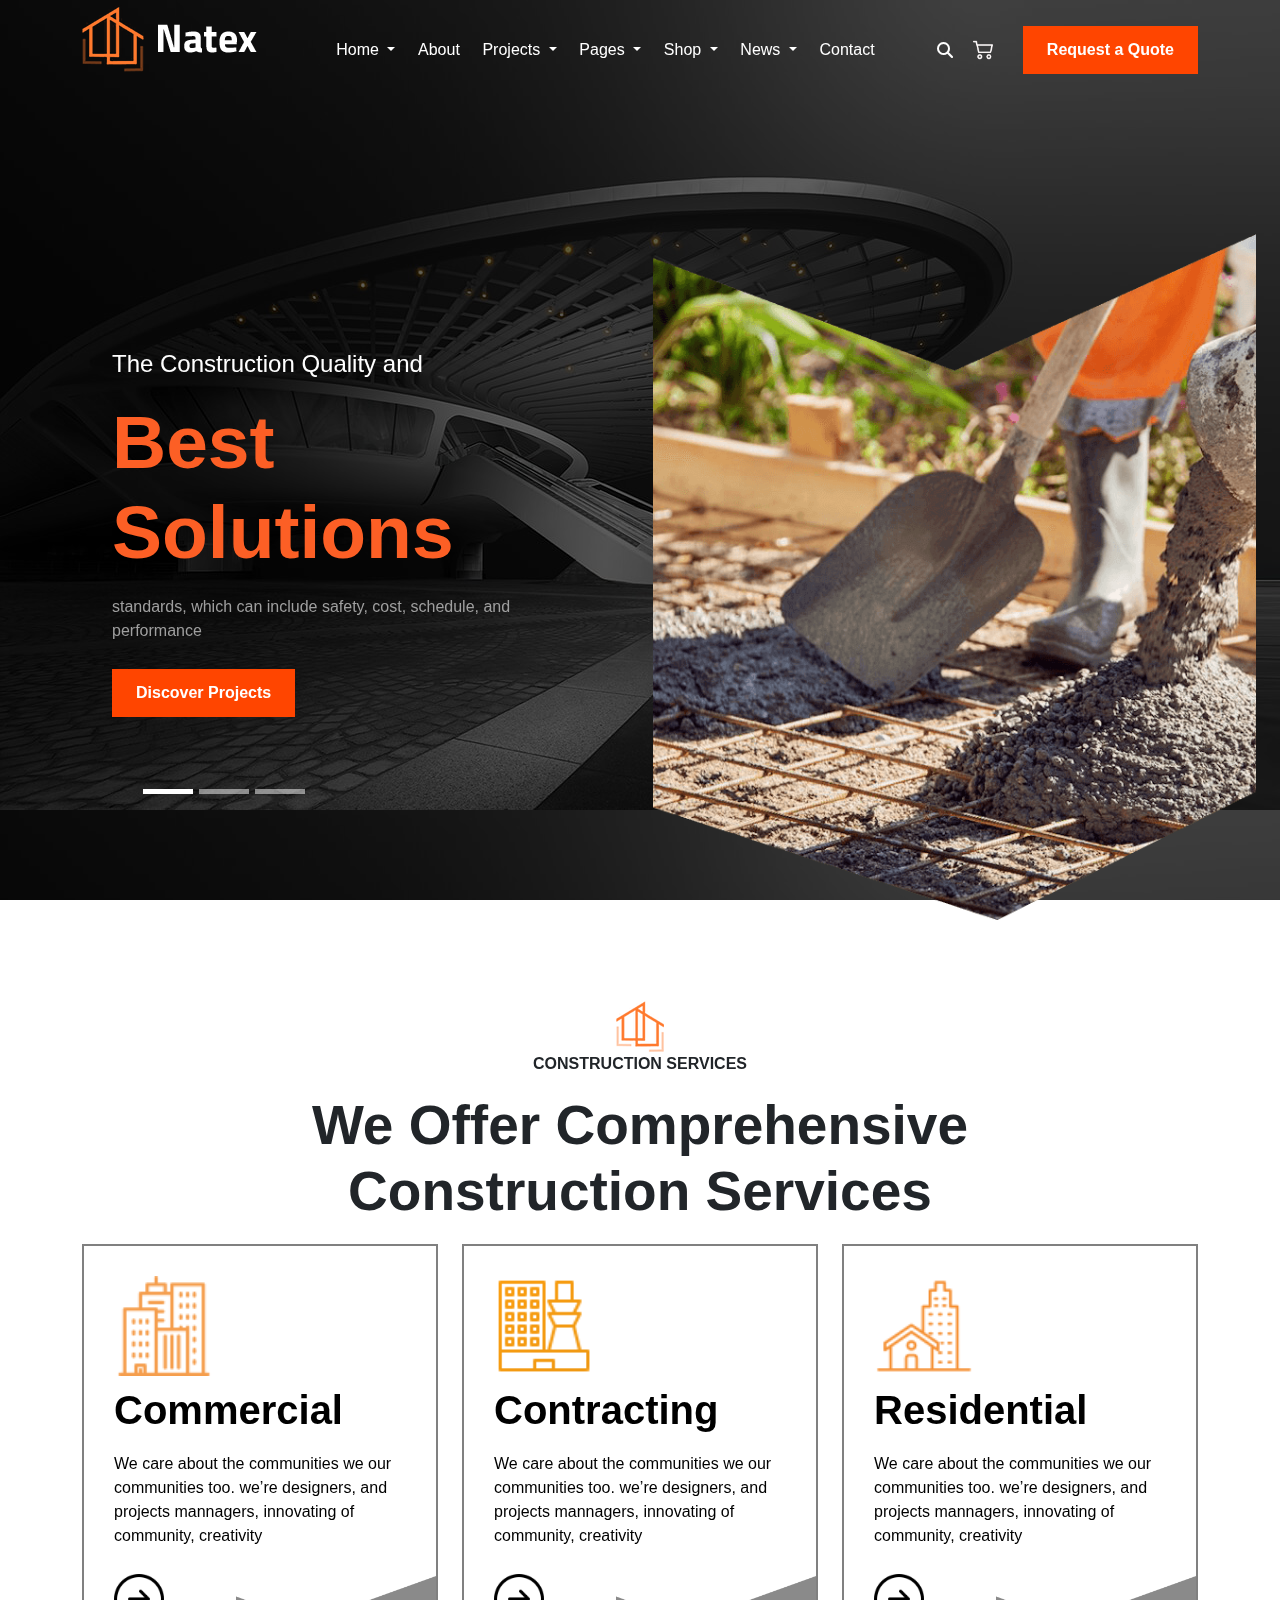
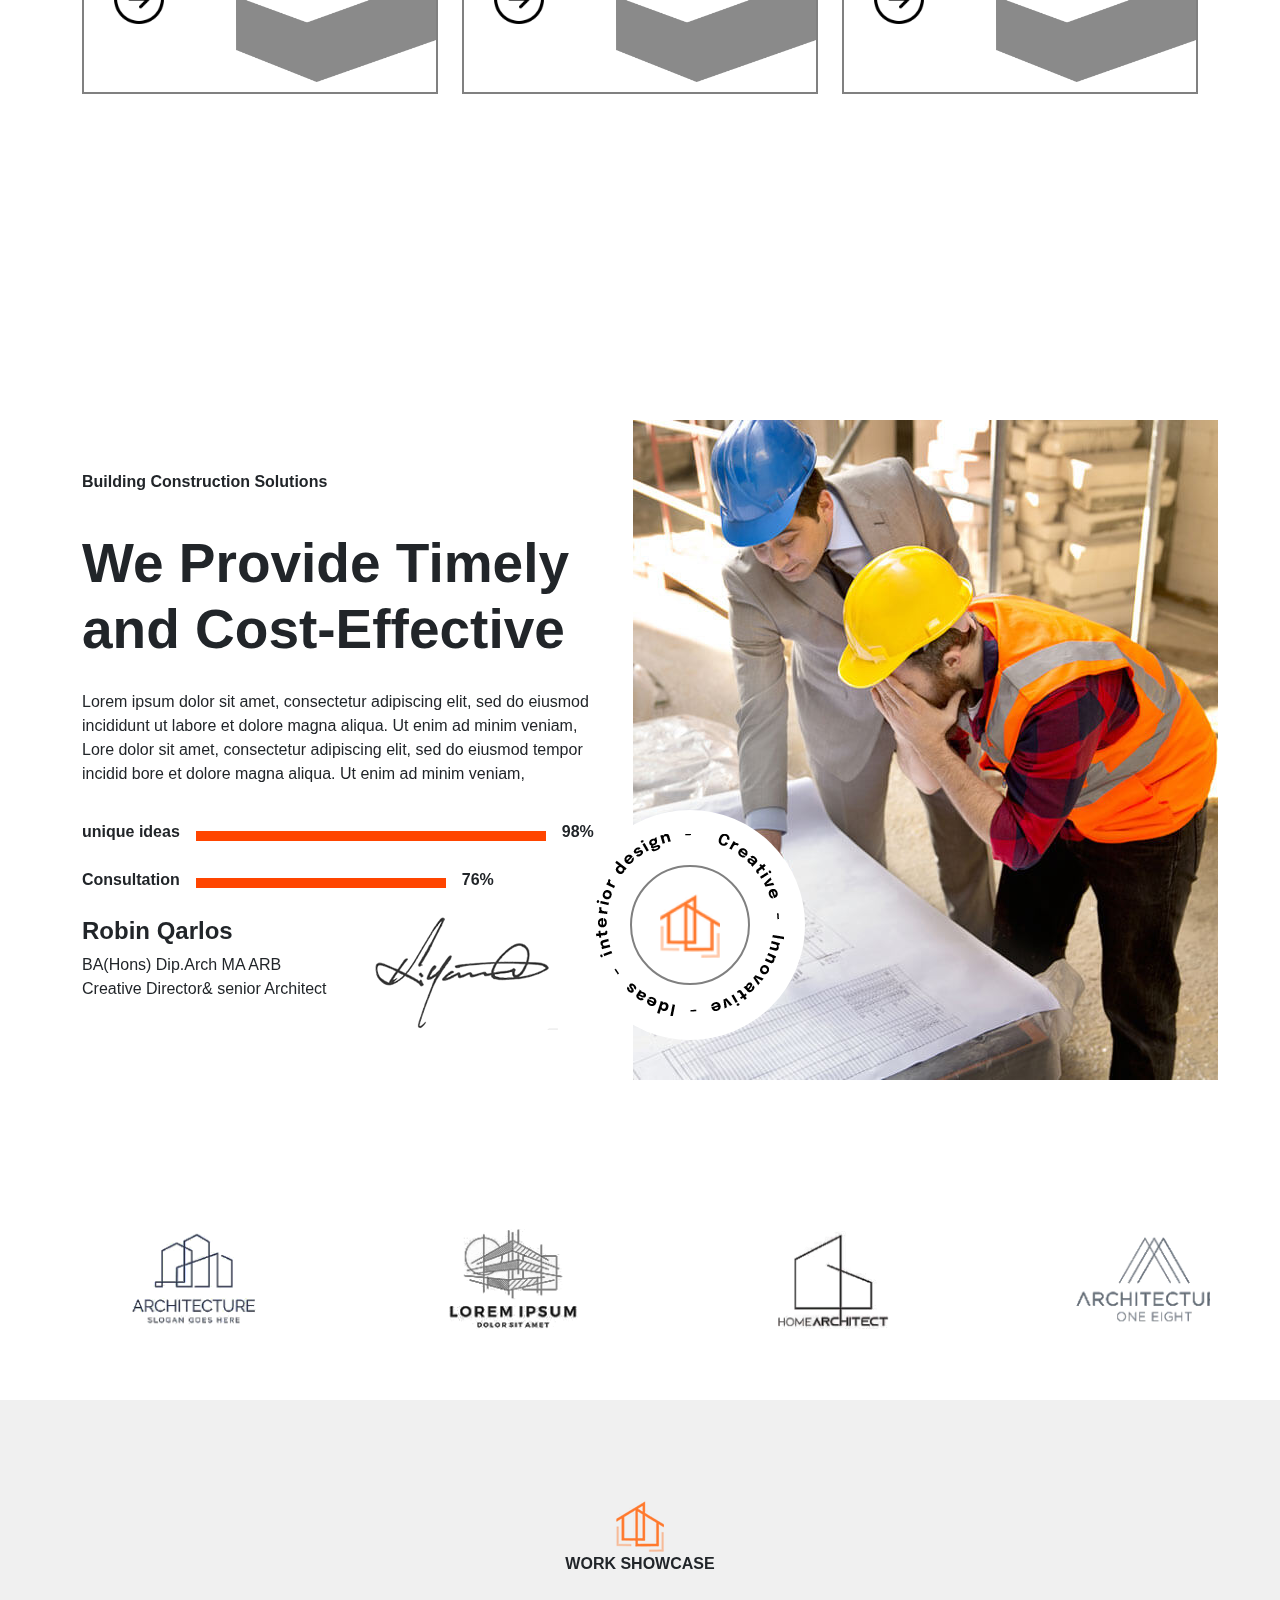
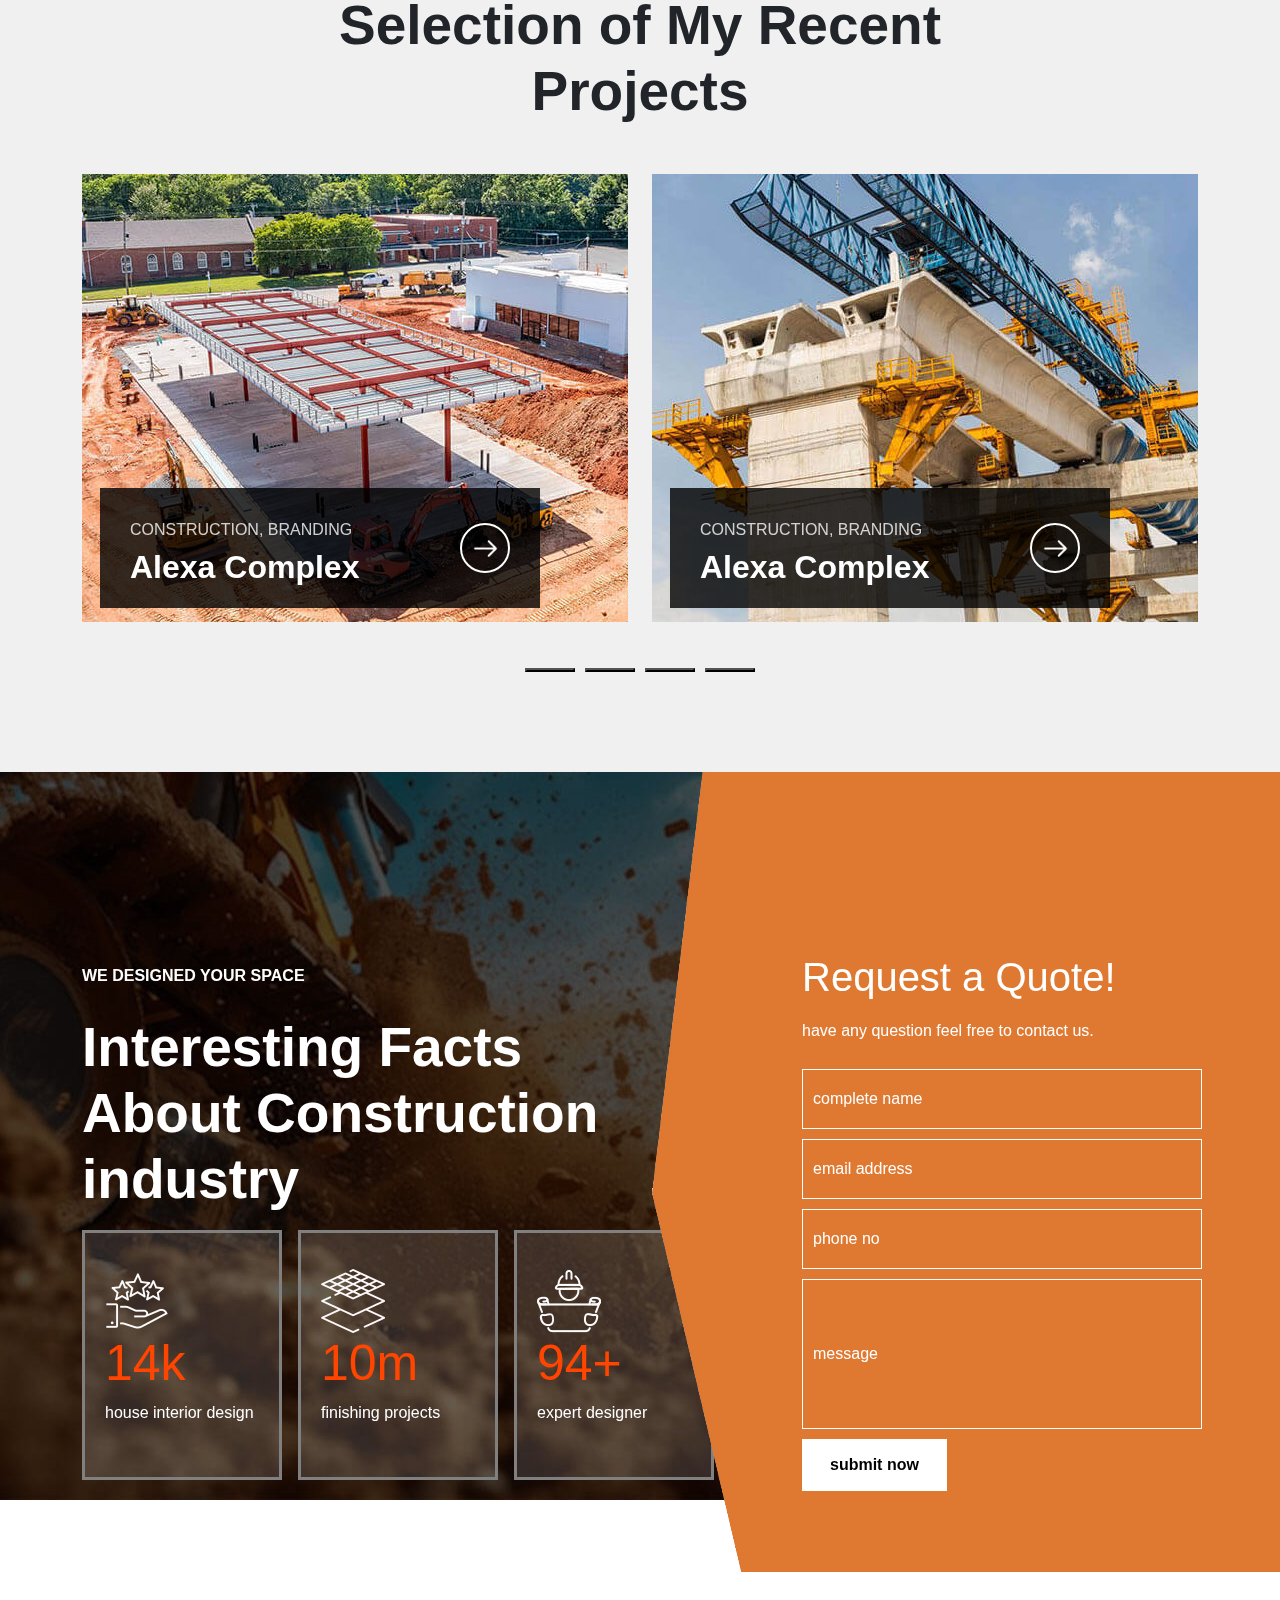
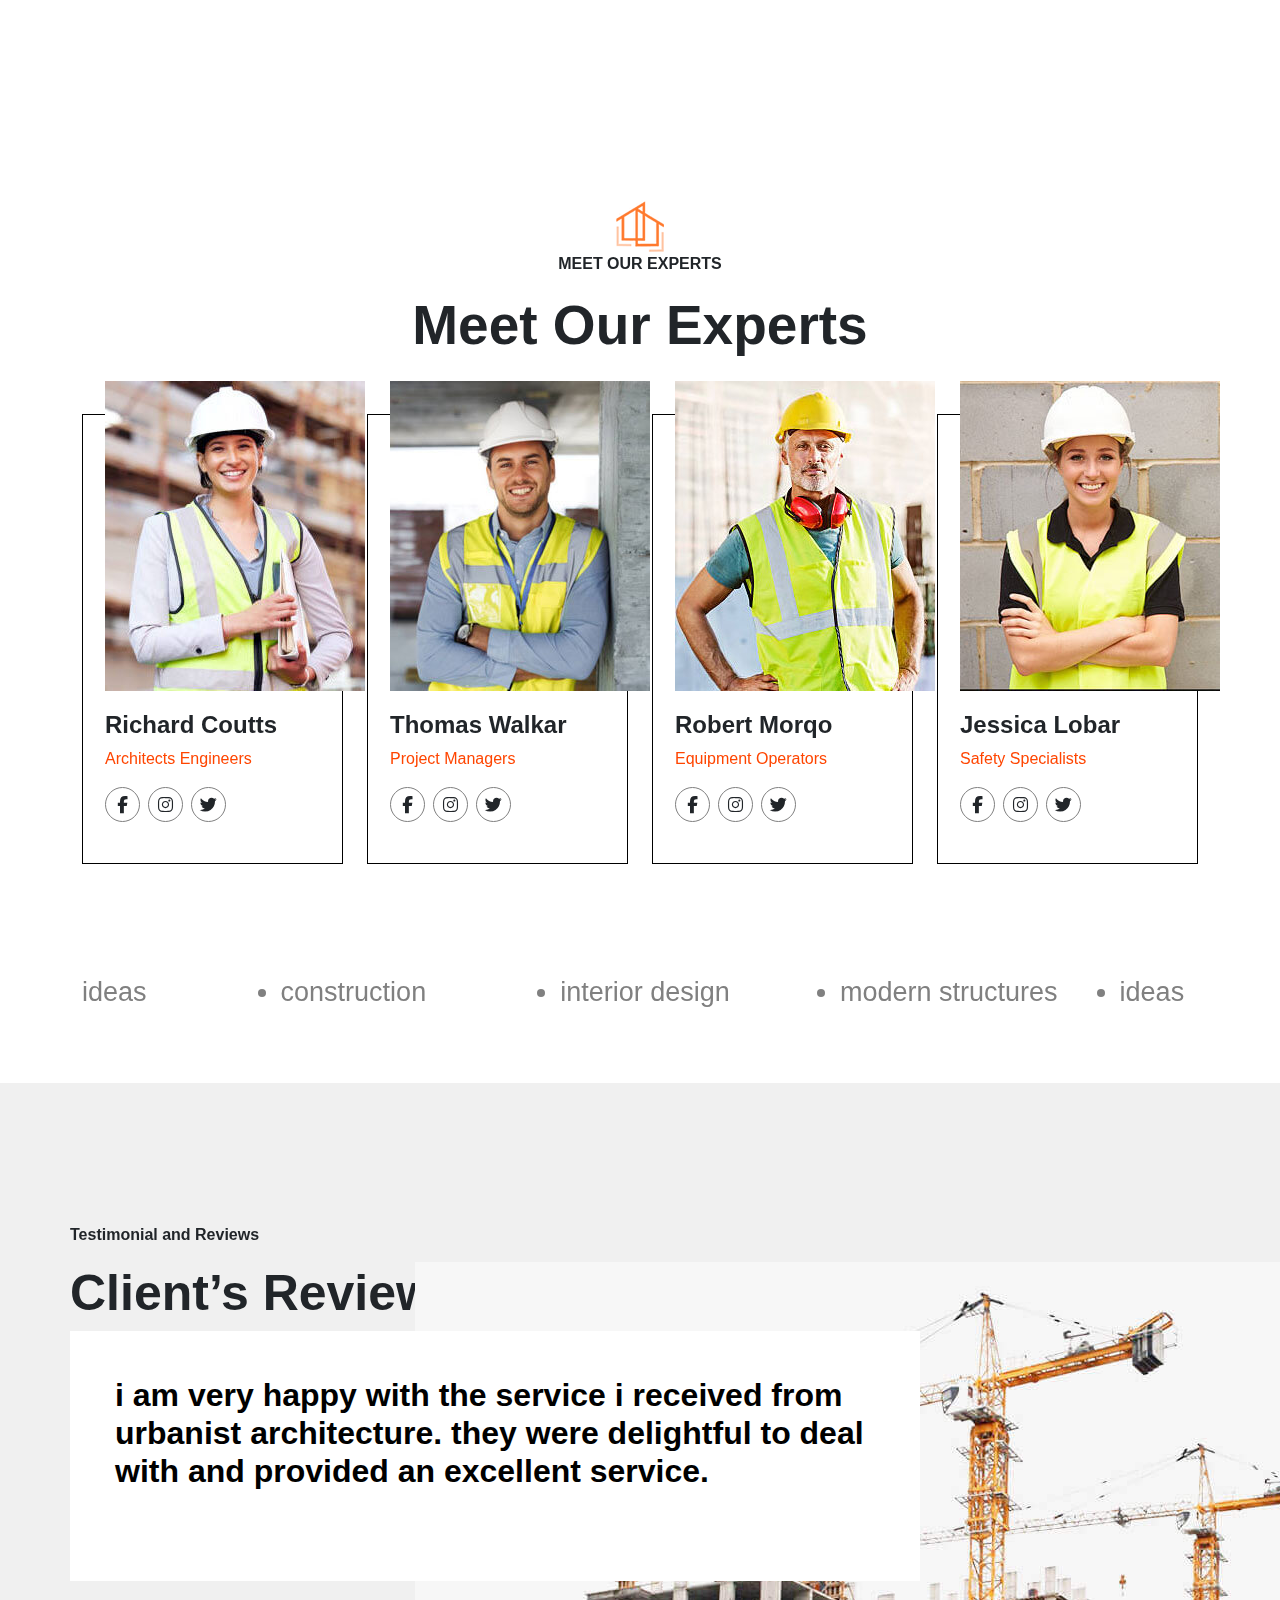
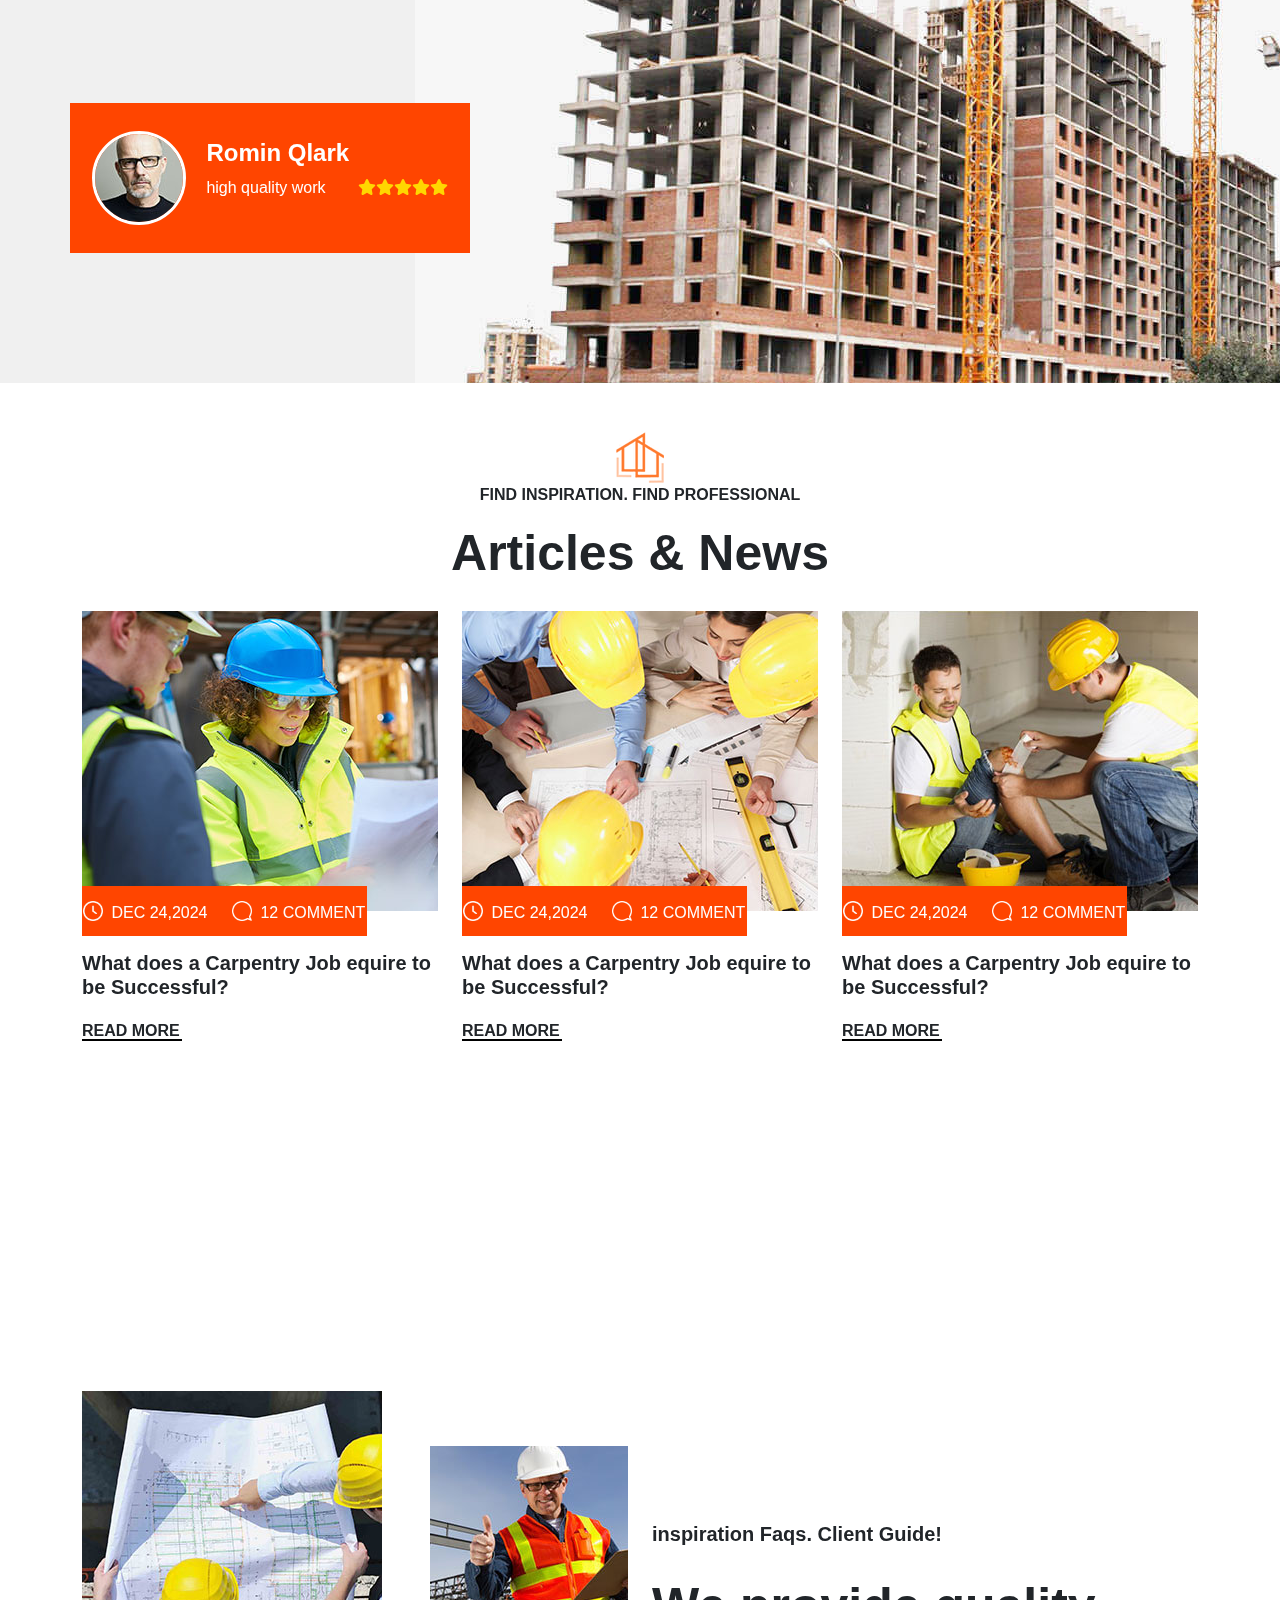
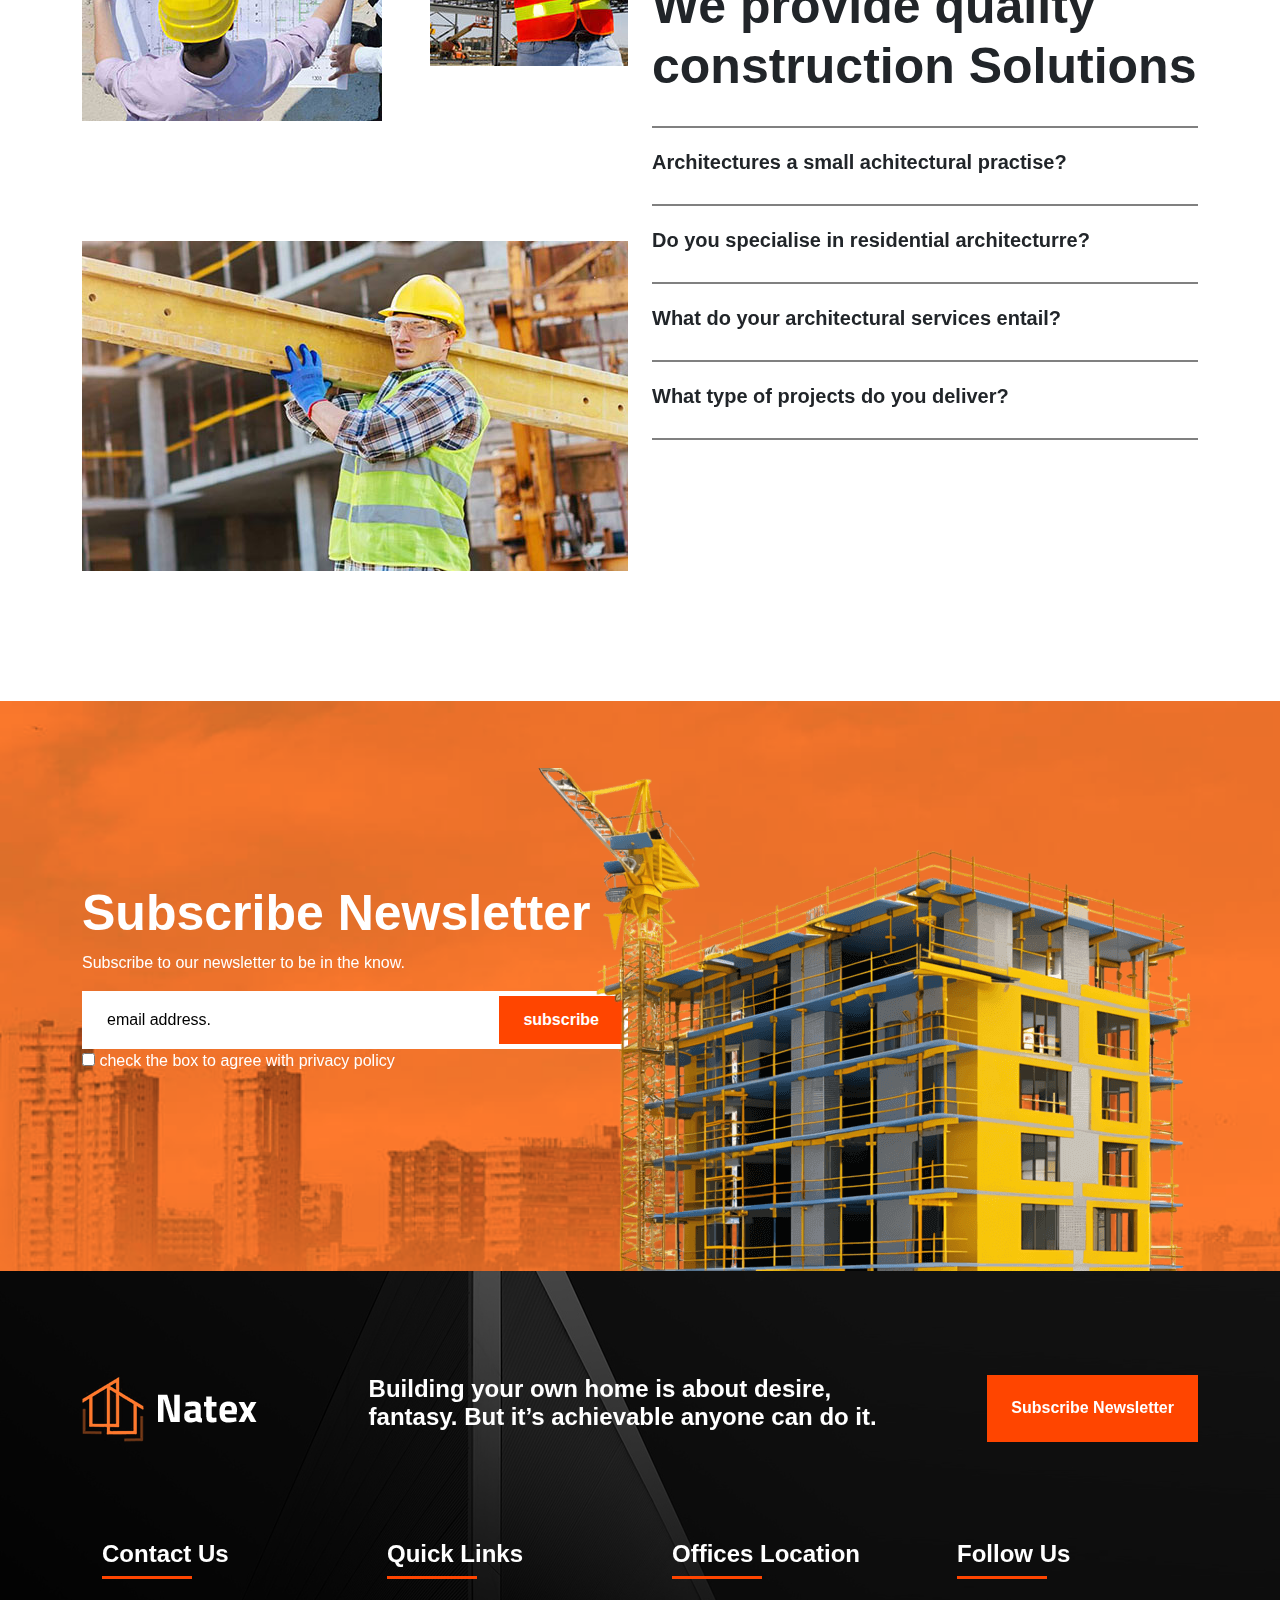
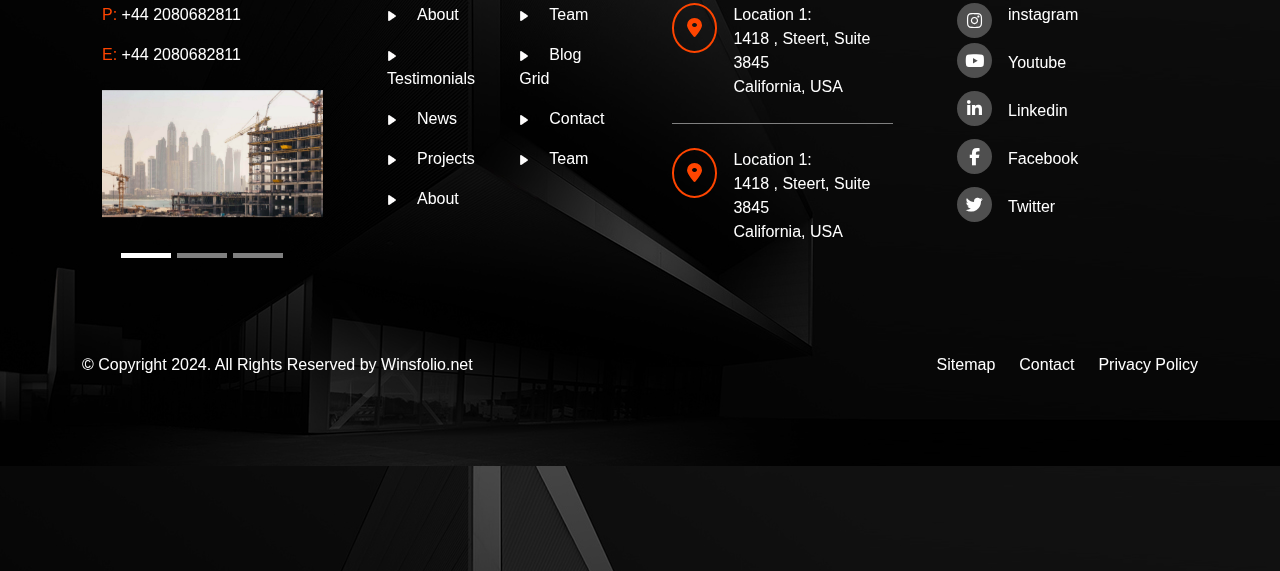
<file: index.html>
<!doctype html>
<html lang="en">

<head>
  <meta charset="utf-8">
  <meta name="viewport" content="width=device-width, initial-scale=1">
  <title>Natex-Home</title>
  <link rel="stylesheet" href="style.css">
  <link rel="stylesheet" href="responsive.css">
  <link rel="icon" type="icon" href="2.png">
  <link rel="stylesheet" href="https://cdnjs.cloudflare.com/ajax/libs/font-awesome/6.7.2/css/all.min.css">
  <link href="https://cdn.jsdelivr.net/npm/bootstrap@5.3.3/dist/css/bootstrap.min.css" rel="stylesheet"
    integrity="sha384-QWTKZyjpPEjISv5WaRU9OFeRpok6YctnYmDr5pNlyT2bRjXh0JMhjY6hW+ALEwIH" crossorigin="anonymous">
</head>

<body>

  
  <!-- splash-screen -->
   <div class="splash-screen">
    <div class="img-bg">
      <img src="2.png" alt="">
    </div>
    <div class="cir-screen">
      <div class="cir-screen-child"></div>
    </div>
   </div>



  <nav class="navbar navbar-expand-lg bg-body-tertiary bg-black m-0 p-0">
    <div class="container-fluid main-image d-flex flex-column align-items-start">
      <div class="container  d-flex " style="height: 100px; z-index: 111;">
        <a class="navbar-brand" href="#"><img src="1.png" alt=""></a>
        <button class="navbar-toggler" type="button" data-bs-toggle="collapse" data-bs-target="#navbarSupportedContent"
          aria-controls="navbarSupportedContent" aria-expanded="false" aria-label="Toggle navigation">
          <span class="navbar-toggler-icon"></span>
        </button>
        <div class="collapse navbar-collapse" id="navbarSupportedContent">
          <ul class="navbar-nav mx-auto mb-2 mb-lg-0  d-flex justify-content-between align-items-center"
            style="width: 60%;">

            <li class="nav-item dropdown">
              <a class="nav-link dropdown-toggle text-white" href="#" role="button" data-bs-toggle="dropdown"
                aria-expanded="false">
                Home
              </a>
              <ul class="dropdown-menu">
                <li><a class="dropdown-item" href="#">Home 1</a></li>
                <li>
                  <hr class="dropdown-divider">
                </li>
                <li><a class="dropdown-item" href="#">Home 2</a></li>
                <li>
                  <hr class="dropdown-divider">
                </li>
                <li><a class="dropdown-item" href="#">Home 3</a></li>
              </ul>
            </li>
            <li class="nav-item">
              <a class="nav-link active text-white" aria-current="page" href="#">About</a>
            </li>
            <li class="nav-item dropdown">
              <a class="nav-link dropdown-toggle text-white" href="#" role="button" data-bs-toggle="dropdown"
                aria-expanded="false">
                Projects
              </a>
              <ul class="dropdown-menu">
                <li><a class="dropdown-item" href="#">Our Projects</a></li>
                <li>
                  <hr class="dropdown-divider">
                </li>
                <li><a class="dropdown-item" href="#">Our Projects 2</a></li>
                <li>
                  <hr class="dropdown-divider">
                </li>
                <li><a class="dropdown-item" href="#">Projects Details</a></li>
              </ul>
            </li>
            <li class="nav-item dropdown">
              <a class="nav-link dropdown-toggle text-white" href="#" role="button" data-bs-toggle="dropdown"
                aria-expanded="false">
                Pages
              </a>
              <ul class="dropdown-menu">
                <li><a class="dropdown-item" href="#">Services</a></li>
                <li>
                  <hr class="dropdown-divider">
                </li>
                <li><a class="dropdown-item" href="#">Our team</a></li>
                <li>
                  <hr class="dropdown-divider">
                </li>
                <li><a class="dropdown-item" href="#">Team Details</a></li>
                <li>
                  <hr class="dropdown-divider">
                </li>
                <li><a class="dropdown-item" href="#">Faqs</a></li>
              </ul>
            </li>
            <li class="nav-item dropdown">
              <a class="nav-link dropdown-toggle text-white" href="#" role="button" data-bs-toggle="dropdown"
                aria-expanded="false">
                Shop
              </a>
              <ul class="dropdown-menu">
                <li><a class="dropdown-item" href="#">Shop</a></li>
                <li>
                  <hr class="dropdown-divider">
                </li>
                <li><a class="dropdown-item" href="#">Cart</a></li>
                <li>
                  <hr class="dropdown-divider">
                </li>
                <li><a class="dropdown-item" href="#">Product Details</a></li>
                <li>
                  <hr class="dropdown-divider">
                </li>
                <li><a class="dropdown-item" href="#">Checkout</a></li>
              </ul>
            </li>
            <li class="nav-item dropdown">
              <a class="nav-link dropdown-toggle text-white" href="#" role="button" data-bs-toggle="dropdown"
                aria-expanded="false">
                News
              </a>
              <ul class="dropdown-menu">
                <li><a class="dropdown-item" href="#">Our Blog</a></li>
                <li>
                  <hr class="dropdown-divider">
                </li>
                <li><a class="dropdown-item" href="#">Blog Details</a></li>
                <li>
                  <hr class="dropdown-divider">
                </li>
                <li><a class="dropdown-item" href="#">Blog Details 2</a></li>
              </ul>
            </li>

            <li class="nav-item">
              <a class="nav-link text-white" href="#">Contact</a>
            </li>

          </ul>
          <i class="fa-solid fa-magnifying-glass text-white"></i>
          <img src="3.png" alt="" style="width: 20px; margin-left: 20px; margin-right: 30px;">
          <form class="d-flex" role="search">
            <button
              style="padding: 12px 24px; border: none; font-weight: bold; background-color: orangered; color: white;">Request
              a Quote</button>
          </form>
        </div>
      </div>

      <!-- first-section -->
      <!-- slider -->
      <div class="container-fluid first-section text-white " style="z-index: 111; height: 700px;">


        <div id="carouselExampleDark" class="carousel carousel-dark slide" style="position: relative;">
          <div class="first-sec-button">
            <div class="carousel-indicators">
              <button type="button" data-bs-target="#carouselExampleDark" data-bs-slide-to="0" class="active"
                aria-current="true" aria-label="Slide 1" style="width: 70px; height: 5px;"></button>
              <button type="button" data-bs-target="#carouselExampleDark" data-bs-slide-to="1" aria-label="Slide 2"
                style="width: 70px; height: 5px;"></button>
              <button type="button" data-bs-target="#carouselExampleDark" data-bs-slide-to="2" aria-label="Slide 3"
                style="width: 70px; height: 5px;"></button>
            </div>
          </div>
          <div class="carousel-inner">
            <!-- 1 -->
            <div class="carousel-item active" data-bs-interval="10000">
              <div class="row">
                <div class="col-md-6 b d-flex flex-column align-items-start"
                  style="padding: 150px 100px 100px 100px; gap: 10px;">
                  <h4>The Construction Quality and</h4>
                  <h1 class="ten" style="font-weight: bold; font-size: 75px; color: rgb(252, 95, 37);">Best Solutions
                  </h1>
                  <p style="color: rgb(159, 159, 159);">standards, which can include safety, cost, schedule, and
                    <br class="d-md-flex d-none">performance
                  </p>
                  <button
                    style="padding: 12px 24px; border: none; font-weight: bold; background-color: orangered; color: white;">Discover Projects</button>
                </div>
                <div class="col-md-6 a">
                  <img src="5.png" alt="">
                </div>
              </div>
            </div>
            <!-- 2 -->
            <div class="carousel-item " data-bs-interval="10000">
              <div class="row">
                <div class="col-md-6 b d-flex flex-column align-items-start"
                  style="padding: 150px 100px 100px 100px; gap: 10px;">
                  <h4>We Build Your</h4>
                  <h1 class="ten" style="font-weight: bold; font-size: 75px; color: rgb(252, 95, 37);">Dream House</h1>
                  <p style="color: rgb(159, 159, 159);">Imagine a space designed just for you-a place where every
                    <br class="d-md-flex d-none">detail reflects your unique style and needs.
                  </p>
                  <button
                    style="padding: 12px 24px; border: none; font-weight: bold; background-color: orangered; color: white;">Discover Projects</button>
                </div>
                <div class="col-md-6 a">
                  <img src="6.png" alt="">
                </div>
              </div>
            </div>

            <!-- 3 -->
            <div class="carousel-item " data-bs-interval="10000">
              <div class="row">
                <div class="col-md-6 b d-flex flex-column align-items-start"
                  style="padding: 150px 100px 100px 100px; gap: 10px;">
                  <h4>Best Materials to</h4>
                  <h1 class="ten" style="font-weight: bold; font-size: 75px; color: rgb(252, 95, 37);">Build a House
                  </h1>
                  <p style="color: rgb(159, 159, 159);">As a national leader in our industry, we are revolutionizing<br
                      class="d-md-flex d-none">
                    what you expect from a contractor.</p>
                  <button
                    style="padding: 12px 24px; border: none; font-weight: bold; background-color: orangered; color: white;">Discover Projects</button>
                </div>
                <div class="col-md-6 a ">
                  <img src="4.png" alt="">
                </div>
              </div>
            </div>

          </div>

          </button>
        </div>


      </div>

    </div>
  </nav>

  <!-- second-section -->
  <div class="container-fluid  h">
    <div class="container" style="text-align: center; margin-top: 100px; margin-bottom: 50px;">
      <img src="2.png" alt="">
      <p style="font-weight: bold;">CONSTRUCTION SERVICES</p>
      <h1 class="one" style="font-weight: bold; font-size: 55px;">We Offer Comprehensive <br> Construction Services</h1>
      <div class="row" style="margin-top: 20px;">
        <!-- 1 -->
        <div class="col-md-4">
          <div class="second-sec-card">
            <div class="position-box"></div>
            <img src="8.png" alt="" style="width: 100px; z-index: 111;">
            <h1 style="font-weight: bold; z-index: 111;">Commercial</h1>
            <p style="text-align:start;z-index: 111;">We care about the communities we our<br>communities too. we’re
              designers, and<br>projects mannagers, innovating of<br> community, creativity</p>
            <img src="14.png" alt="" style="width: 50px; z-index: 111;">
            <img src="16.png" alt=""
              style="width: 200px; position: absolute;right: 0; bottom: 10px; opacity: .5s;filter: grayscale(10); "
              class="sec-image-sec">
          </div>
        </div>

        <!-- 2 -->
        <div class="col-md-4">
          <div class="second-sec-card">
            <div class="position-box"></div>
            <img src="12.png" alt="" style="width: 100px;z-index: 111;">
            <h1 style="font-weight: bold;z-index: 111;">Contracting</h1>
            <p style="text-align:start;z-index: 111;">We care about the communities we our<br>communities too. we’re
              designers, and<br>projects mannagers, innovating of<br> community, creativity</p>
            <img src="14.png" alt="" style="width: 50px;z-index: 111;">
            <img src="16.png" alt=""
              style="width: 200px; position: absolute;right: 0; bottom: 10px; opacity: .5s;filter: grayscale(10); "
              class="sec-image-sec">
          </div>
        </div>

        <!-- 3 -->
        <div class="col-md-4">
          <div class="second-sec-card">
            <div class="position-box"></div>
            <img src="13.png" alt="" style="width: 100px;z-index: 111;">
            <h1 style="font-weight: bold;z-index: 111;">Residential</h1>
            <p style="text-align:start;z-index: 111;">We care about the communities we our<br>communities too. we’re
              designers, and<br>projects mannagers, innovating of<br> community, creativity</p>
            <img src="14.png" alt="" style="width: 50px;z-index: 111;">
            <img src="16.png" alt=""
              style="width: 200px; position: absolute;right: 0; bottom: 10px; opacity: .5s;filter: grayscale(10); "
              class="sec-image-sec">
          </div>
        </div>
      </div>
    </div>
  </div>

  <!-- third-section -->
  <div class="container-fluid h ">
    <div class="container">
      <div class="row">
        <div class="col-md-6 third-sec-left h">
          <p style="font-weight: bold;">Building Construction Solutions</p>
          <h1 class="two" style="font-weight: bolder; font-size: 55px;">We Provide Timely <br
              class="d-md-flex d-none">and Cost-Effective</h1>
          <p>Lorem ipsum dolor sit amet, consectetur adipiscing elit, sed do eiusmod <br
              class="d-md-flex d-none">incididunt ut labore et dolore magna aliqua. Ut enim ad minim veniam,<br
              class="d-md-flex d-none"> Lore dolor sit amet, consectetur adipiscing elit, sed do eiusmod tempor<br
              class="d-md-flex d-none"> incidid bore et dolore magna aliqua. Ut enim ad minim veniam,</p>
          <div class="d-flex align-items-center justify-content-center gap-3">
            <h6 style="font-weight: bold;">unique ideas</h6>
            <div class="three" style="width: 350px; height: 10px; background-color: orangered;"></div>
            <h6 style="font-weight: bold;">98%</h6>
          </div>
          <div class="d-flex align-items-center justify-content-center gap-3">
            <h6 style="font-weight: bold;">Consultation</h6>
            <div class="four" style="width: 250px; height: 10px; background-color: orangered;"></div>
            <h6 style="font-weight: bold;">76%</h6>
          </div>
          <div class="d-flex five gap-5">
            <div class="">
              <h4 style="font-weight: bold;">Robin Qarlos</h4>
              <p>BA(Hons) Dip.Arch MA ARB<br>Creative Director& senior Architect</p>
            </div>
            <div class=""><img src="11.png" alt=""></div>
          </div>
        </div>
        <div class="col-md-6 third-sec-right  h">
          <img src="10.png" alt="" class="six">
          <div class="third-image-sec">
            <img src="9.png" alt="" class="third-circle-image">
            <div class="third-image-one"><img src="2.png" alt=""></div>
          </div>
        </div>
      </div>
    </div>
  </div>

  <!-- fourth-section -->
  <div class="container-fluid  d-flex align-items-center justify-content-center" style="min-height: 200px;">
    <div class="container overflow-hidden d-flex">
      <div class="d-flex slider-section">
        <div class="col-md-3 for-box "><img src="17.png" alt=""> <img src="17.png" alt=""></div>
        <div class="col-md-3 for-box "><img src="18.png" alt=""> <img src="18.png" alt=""></div>
        <div class="col-md-3 for-box "><img src="19.png" alt=""> <img src="19.png" alt=""></div>
        <div class="col-md-3 for-box "><img src="20.png" alt=""> <img src="20.png" alt=""></div>
        <div class="col-md-3 for-box "><img src="17.png" alt=""> <img src="17.png" alt=""></div>
      </div>

      <div class="d-flex slider-section">
        <div class="col-md-3 for-box "><img src="17.png" alt=""> <img src="17.png" alt=""></div>
        <div class="col-md-3 for-box "><img src="18.png" alt=""> <img src="18.png" alt=""></div>
        <div class="col-md-3 for-box "><img src="19.png" alt=""> <img src="19.png" alt=""></div>
        <div class="col-md-3 for-box "><img src="20.png" alt=""> <img src="20.png" alt=""></div>
        <div class="col-md-3 for-box "><img src="17.png" alt=""> <img src="17.png" alt=""></div>
      </div>
    </div>
  </div>

  <!-- fifth-section -->
  <div class="container-fluid h" style="background-color: rgb(240, 240, 240); padding: 100px 0 80px 0; ">
    <div class="container ">
      <div class="d-flex flex-column align-items-center justify-content-center">
        <img src="2.png" alt="">
        <p style="font-weight: bold;">WORK SHOWCASE</p>
        <h1 style="font-weight: bold;text-align: center; font-size: 55px;">Selection of My Recent <br> Projects</h1>
      </div>
      <div class="row flex-nowrap overflow-hidden mt-3">
        <!-- 1 -->
        <div class="col-md-6 fifth-sec-box">
          <div class="f-i-b overflow-hidden"><img src="26.png" alt=""></div>
          <div class="fifth-sec-card">
            <div class="">
              <p style="color: rgba(255, 255, 255, 0.791);">CONSTRUCTION, BRANDING</p>
              <h2 style="font-weight: bold; margin-top: -10px;">Alexa Complex</h2>
              <div class="fif-sec-box">
                <p>Date : january 08,2023</p>
                <p>Client : branding company</p>
                <h5 style="font-weight: bold;">project cost</h5>
                <h1 style="color: orangered;">$14850</h1>
              </div>
            </div>

            <div class="fifth-sec-icon "
              style="border: solid white 2px; width: 50px; height: 50px; border-radius: 50%; display: flex; align-items: center; justify-content: center;">
              <img src="arrow.png" alt="" style="width: 25px;">
            </div>
          </div>
        </div>

        <!-- 2 -->
        <div class="col-md-6 fifth-sec-box">
          <div class="f-i-b overflow-hidden"><img src="27.jpg" alt=""></div>
          <div class="fifth-sec-card">
            <div class="">
              <p style="color: rgba(255, 255, 255, 0.791);">CONSTRUCTION, BRANDING</p>
              <h2 style="font-weight: bold; margin-top: -10px;">Alexa Complex</h2>
              <div class="fif-sec-box">
                <p>Date : january 08,2023</p>
                <p>Client : branding company</p>
                <h5 style="font-weight: bold;">project cost</h5>
                <h1 style="color: orangered;">$14850</h1>
              </div>
            </div>

            <div class="fifth-sec-icon "
              style="border: solid white 2px; width: 50px; height: 50px; border-radius: 50%; display: flex; align-items: center; justify-content: center;">
              <img src="arrow.png" alt="" style="width: 25px;">
            </div>
          </div>
        </div>

        <!-- 3 -->
        <div class="col-md-6 fifth-sec-box">
          <div class="f-i-b overflow-hidden"><img src="28.jpg" alt=""></div>
          <div class="fifth-sec-card">
            <div class="">
              <p style="color: rgba(255, 255, 255, 0.791);">CONSTRUCTION, BRANDING</p>
              <h2 style="font-weight: bold; margin-top: -10px;">Alexa Complex</h2>
              <div class="fif-sec-box">
                <p>Date : january 08,2023</p>
                <p>Client : branding company</p>
                <h5 style="font-weight: bold;">project cost</h5>
                <h1 style="color: orangered;">$14850</h1>
              </div>
            </div>

            <div class="fifth-sec-icon "
              style="border: solid white 2px; width: 50px; height: 50px; border-radius: 50%; display: flex; align-items: center; justify-content: center;">
              <img src="arrow.png" alt="" style="width: 25px;">
            </div>
          </div>
        </div>

        <!-- 4 -->
        <div class="col-md-6 fifth-sec-box">
          <div class="f-i-b overflow-hidden"><img src="29.jpg" alt=""></div>
          <div class="fifth-sec-card">
            <div class="">
              <p style="color: rgba(255, 255, 255, 0.791);">CONSTRUCTION, BRANDING</p>
              <h2 style="font-weight: bold; margin-top: -10px;">Alexa Complex</h2>
              <div class="fif-sec-box">
                <p>Date : january 08,2023</p>
                <p>Client : branding company</p>
                <h5 style="font-weight: bold;">project cost</h5>
                <h1 style="color: orangered;">$14850</h1>
              </div>
            </div>

            <div class="fifth-sec-icon "
              style="border: solid white 2px; width: 50px; height: 50px; border-radius: 50%; display: flex; align-items: center; justify-content: center;">
              <img src="arrow.png" alt="" style="width: 25px;">
            </div>
          </div>
        </div>

          <!-- 5 -->
          <div class="col-md-6 fifth-sec-box">
            <div class="f-i-b overflow-hidden"><img src="26.png" alt=""></div>
            <div class="fifth-sec-card">
              <div class="">
                <p style="color: rgba(255, 255, 255, 0.791);">CONSTRUCTION, BRANDING</p>
                <h2 style="font-weight: bold; margin-top: -10px;">Alexa Complex</h2>
                <div class="fif-sec-box">
                  <p>Date : january 08,2023</p>
                  <p>Client : branding company</p>
                  <h5 style="font-weight: bold;">project cost</h5>
                  <h1 style="color: orangered;">$14850</h1>
                </div>
              </div>
  
              <div class="fifth-sec-icon "
                style="border: solid white 2px; width: 50px; height: 50px; border-radius: 50%; display: flex; align-items: center; justify-content: center;">
                <img src="arrow.png" alt="" style="width: 25px;">
              </div>
            </div>
          </div>
        <!-- <div class="col-md-6 fifth-sec-box"><img src="27.jpg" alt=""></div> -->
        <!-- <div class="col-md-6 fifth-sec-box"><img src="28.jpg" alt=""></div> -->
        <!-- <div class="col-md-6 fifth-sec-box"><img src="29.jpg" alt=""></div> -->
        <!-- <div class="col-md-6 fifth-sec-box">5</div> -->
      </div>

      <div class="" style="padding: 20px; display: flex; align-items: center; justify-content: center; gap: 10px;">
        <button onclick="slideFun(0)" class="fifth-sec-btn"></button>
        <button onclick="slideFun(1)" class="fifth-sec-btn"></button>
        <button onclick="slideFun(2)" class="fifth-sec-btn"></button>
        <button onclick="slideFun(3)" class="fifth-sec-btn"></button>
      </div>

    </div>
  </div>

  <script>
    let slidebox = document.getElementsByClassName('fifth-sec-box');
    let slideIndex = ['0%', '-50%', '-100%', '-150%']
    function slideFun(index) {
      slidebox[0].style.marginLeft = slideIndex[index];
      // transition
      slidebox[0].style.transition = ".3s ease"
      slidebox[1].style.transition = ".3s ease"
      slidebox[2].style.transition = ".3s ease"
      slidebox[3].style.transition = ".3s ease"
      // slidebox[4].style.transition = ".3s ease"
    }
  </script>

  <!-- sixth-section -->
  <div class="container-fluid s-s h ">
    <div class="container">
      <div class="row">
        <div class="col-md-6 sixth-sec-left  h" style="color: white;">
          <p style="font-weight: bold;">WE DESIGNED YOUR SPACE</p>
          <h1 class="ele" style="font-weight: bold; font-size: 55px;">Interesting Facts<br class="d-md-flex d-none"> About Construction<br class="d-md-flex d-none">
            industry</h1>
          <div class="twe d-flex gap-3">
            <div class="sixth-sec-box">
              <img src="32.png" alt="">
              <h1 style="color: orangered;font-size: 50px;">14k</h1>
              <p>house interior design</p>
            </div>
            <div class="sixth-sec-box">
              <img src="33.png" alt="">
              <h1 style="color: orangered;font-size: 50px;">10m</h1>
              <p>finishing projects</p>
            </div>
            <div class="sixth-sec-box">
              <img src="34.png" alt="">
              <h1 style="color: orangered;font-size: 50px;">94+</h1>
              <p>expert designer</p>
            </div>
          </div>
        </div>
        <div class="col-md-6 sixth-sec-right position-relative h">
          <img src="31.png" alt="" style="width: 118%;height: 800px;position: absolute;">
          <div class="sixth-sec-card" style="color: white;">
            <H1>Request a Quote!</H1>
            <p>have any question feel free to contact us.</p>
            <input type="text" placeholder="complete name"
              style="padding: 10px; width: 400px; color: white; border: solid white 1px; outline: none; height: 60px;">
            <input type="text" placeholder="email address"
              style="padding: 10px; width: 400px; color: white; border: solid white 1px; outline: none; height: 60px;">
            <input type="text" placeholder="phone no"
              style="padding: 10px; width: 400px; color: white;border: solid white 1px; outline: none; height: 60px;">
            <input class="thir" type="text" placeholder="message"
              style="padding: 10px; width: 400px; color: white; height: 150px;border: solid white 1px; outline: none;">
            <button style="padding:14px 28px; background-color: white; border: none; font-weight: bold;">submit
              now</button>
          </div>
        </div>
      </div>
    </div>
  </div>

  <!-- seven-section -->
  <div class="container-fluid h" style="padding: 80px 0 50px 0;">
    <div class="container mt-5">
      <div class="d-flex flex-column align-items-center justify-content-center">
        <img src="2.png" alt="">
        <p  style="font-weight: bold;">MEET OUR EXPERTS</p>
        <h1 class="twent" style="font-weight: bold;text-align: center; font-size: 55px;">Meet Our Experts</h1>
      </div>
      <div class="row my-5 mt-5">
        <!-- 1 -->
        <div class="col-md-3">
          <div class="seven-sec-card">
            <img class="fourt" src="35.png" alt="" style="margin-top: -75px;">
            <div class=" seven-sec-box d-flex justify-content-center align-items-center">
              <img src="39.png" alt="" style="width: 20px; height: 20px; object-fit: cover;">
              <p style="margin-top: 15px;">+15554361747</p>
            </div>
            <h4 style="font-weight: bold; margin-top: 20px;">Richard Coutts</h4>
            <p style="color: orangered;">Architects Engineers</p>

            <div class="d-flex gap-2">
              <div class="sev-sec d-flex align-items-center justify-content-center"
                style="width: 35px; height: 35px; border: solid gray 1px; border-radius: 50%;"><i
                  class="fa-brands fa-facebook-f" style="font-size: 17px;"></i>
              </div>
              <div class="sev-sec d-flex align-items-center justify-content-center"
                style="width: 35px; height: 35px;border-radius: 50%;border: solid gray 1px;"><i
                  class="fa-brands fa-instagram" style="font-size: 17px;"></i>
              </div>
              <div class="sev-sec d-flex align-items-center justify-content-center"
                style="width: 35px; height: 35px;border: solid gray 1px; border-radius: 50%;"><i
                  class="fa-brands fa-twitter" style="font-size: 17px;"></i>
              </div>
            </div>
          </div>
        </div>

        <!-- 2 -->
        <div class="col-md-3">
          <div class="seven-sec-card">
            <img class="fourt" src="36.png" alt="" style="margin-top: -75px;">
            <div class=" seven-sec-box d-flex justify-content-center align-items-center">
              <img src="39.png" alt="" style="width: 20px; height: 20px; object-fit: cover;">
              <p style="margin-top: 15px;">+15554361747</p>
            </div>
            <h4 style="font-weight: bold; margin-top: 20px;">Thomas Walkar</h4>
            <p style="color: orangered;">Project Managers</p>

            <div class="d-flex gap-2">
              <div class="sev-sec d-flex align-items-center justify-content-center"
                style="width: 35px; height: 35px; border: solid gray 1px; border-radius: 50%;"><i
                  class="fa-brands fa-facebook-f" style="font-size: 17px;"></i>
              </div>
              <div class="sev-sec d-flex align-items-center justify-content-center"
                style="width: 35px; height: 35px;border-radius: 50%;border: solid gray 1px;"><i
                  class="fa-brands fa-instagram" style="font-size: 17px;"></i>
              </div>
              <div class="sev-sec d-flex align-items-center justify-content-center"
                style="width: 35px; height: 35px;border: solid gray 1px; border-radius: 50%;"><i
                  class="fa-brands fa-twitter" style="font-size: 17px;"></i>
              </div>
            </div>
          </div>
        </div>

        <!-- 3 -->
        <div class="col-md-3">
          <div class="seven-sec-card">
            <img class="fourt" src="37.png" alt="" style="margin-top: -75px;">
            <div class=" seven-sec-box d-flex justify-content-center align-items-center">
              <img src="39.png" alt="" style="width: 20px; height: 20px; object-fit: cover;">
              <p style="margin-top: 15px;">+15554361747</p>
            </div>
            <h4 style="font-weight: bold; margin-top: 20px;">Robert Morqo</h4>
            <p style="color: orangered;">Equipment Operators</p>

            <div class="d-flex gap-2">
              <div class="sev-sec d-flex align-items-center justify-content-center"
                style="width: 35px; height: 35px; border: solid gray 1px; border-radius: 50%;"><i
                  class="fa-brands fa-facebook-f" style="font-size: 17px;"></i>
              </div>
              <div class="sev-sec d-flex align-items-center justify-content-center"
                style="width: 35px; height: 35px;border-radius: 50%;border: solid gray 1px;"><i
                  class="fa-brands fa-instagram" style="font-size: 17px;"></i>
              </div>
              <div class="sev-sec d-flex align-items-center justify-content-center"
                style="width: 35px; height: 35px;border: solid gray 1px; border-radius: 50%;"><i
                  class="fa-brands fa-twitter" style="font-size: 17px;"></i>
              </div>
            </div>
          </div>
        </div>

        <!-- 4 -->
        <div class="col-md-3">
          <div class="seven-sec-card">
            <img class="fourt" src="38.png" alt="" style="margin-top: -75px;">
            <div class=" seven-sec-box d-flex justify-content-center align-items-center">
              <img src="39.png" alt="" style="width: 20px; height: 20px; object-fit: cover;">
              <p style="margin-top: 15px;">+15554361747</p>
            </div>
            <h4 style="font-weight: bold; margin-top: 20px;">Jessica Lobar</h4>
            <p style="color: orangered;">Safety Specialists</p>

            <div class="d-flex gap-2">
              <div class="sev-sec d-flex align-items-center justify-content-center"
                style="width: 35px; height: 35px; border: solid gray 1px; border-radius: 50%;"><i
                  class="fa-brands fa-facebook-f" style="font-size: 17px;"></i>
              </div>
              <div class="sev-sec d-flex align-items-center justify-content-center"
                style="width: 35px; height: 35px;border-radius: 50%;border: solid gray 1px;"><i
                  class="fa-brands fa-instagram" style="font-size: 17px;"></i>
              </div>
              <div class="sev-sec d-flex align-items-center justify-content-center"
                style="width: 35px; height: 35px;border: solid gray 1px; border-radius: 50%;"><i
                  class="fa-brands fa-twitter" style="font-size: 17px;"></i>
              </div>
            </div>
          </div>
        </div>

      </div>
    </div>
  </div>


  <!-- eight-section -->
  <div class="container-fluid" style="padding: 0 0 70px 0;">
    <div class="container" style="display: flex; overflow: hidden;">
      <!-- <div class="row"> -->
      <div class="slider-section d-flex gap-5" style="color: gray;">
        <li style="font-size: 27px; flex: 0 0 13%;">ideas</li>
        <li style="font-size: 27px;">construction</li>
        <li style="font-size: 27px;">interior design</li>
        <li style="font-size: 27px;">modern structures</li>

        <li style="font-size: 27px; flex: 0 0 13%;">ideas</li>
        <li style="font-size: 27px;">construction</li>
        <li style="font-size: 27px;">interior design</li>
        <li style="font-size: 27px;">modern structures</li>
      </div>


      <!-- </div> -->
    </div>
  </div>


  <!-- nineth-section -->
  <div class="container-fluid eighte  h" style="background-color: rgb(240, 240, 240) ; position: relative;">
    <div class="container">
      <div class="row">
        <div class="col-md sixt h" style="padding: 140px 0 0 0;">
          <img class="sevent" src="40.png" alt="" style="position: absolute; right: 0; bottom: 0;">
          <p style="font-weight: bold;">Testimonial and Reviews</p>
          <h1 class="ninet" style="font-weight: bold; font-size: 50px;">Client’s Reviews</h1>
          <div class="nineth-sec-box">
            <h2 style="font-weight: bold;">i am very happy with the service i received from<br class="d-md-flex d-none"> urbanist architecture.
              they were delightful to deal<br class="d-md-flex d-none"> with and provided an excellent service.</h2>
          </div>
          <div class="nineth-sec-card">
            <div class="fift"><img src="41.png" alt=""></div>
            <div class="">
              <h4 style="font-weight: bold;">Romin Qlark</h4>
              <div class="d-flex">
                <p>high quality work</p>
              <ul class="star d-flex" style="list-style: none;">
                <li><i class="fa-solid fa-star" style="color: gold;"></i></li>
                <li><i class="fa-solid fa-star"style="color: gold;"></i></li> 
                <li><i class="fa-solid fa-star"style="color: gold;"></i></li>
                <li><i class="fa-solid fa-star"style="color: gold;"></i></li>
                <li><i class="fa-solid fa-star"style="color: gold;"></i></li>
              </ul>
              </div>
           
            </div>
          </div>
        </div>
      </div>
    </div>
  </div>

  <!-- tenth-section -->
   <div class="container-fluid h">
    <div class="container mt-5">
      <div class="d-flex flex-column justify-content-center align-items-center">
        <img src="2.png" alt="">
        <p style="font-weight: bold;">FIND INSPIRATION. FIND PROFESSIONAL</p>
        <h1 class="twent" style="font-weight: bold;font-size: 50px;">Articles & News</h1>
      </div>
      <div class="row" style="margin-top: 20px;">
        <!-- 1 -->
        <div class="col-md-4">
          <div class="tenth-sec-card">
            <div class="ten-sec-box"><img src="42.png" alt=""> <img src="42.png" alt=""></div>
            <div class="tenth-sec-box">
              <div class="d-flex gap-2">
                <img src="45.png" alt="" style="width: 20px; height: 20px;">
                <p>DEC 24,2024</p>
              </div>
              <div class="d-flex gap-2">
                <img src="46.png" alt="" style="width: 20px; height: 20px;">
                <p>12 COMMENT</p>
              </div>
            </div>
            <h5 style="font-weight: bold; margin-top: 40px;">What does a Carpentry Job equire to<br> be Successful?</h5>
            <p style="font-weight: bold; margin-top: 20px;">READ MORE</p>
            <div class="" style="width: 100px; height: 2px; border: solid black 1px; margin-top: -20px;"></div>
          </div>
        </div>

        <!-- 2 -->
        <div class="col-md-4">
          <div class="tenth-sec-card">
            <div class="ten-sec-box"><img src="43.png" alt=""> <img src="43.png" alt=""></div>
            <div class="tenth-sec-box">
              <div class="d-flex gap-2">
                <img src="45.png" alt="" style="width: 20px; height: 20px;">
                <p>DEC 24,2024</p>
              </div>
              <div class="d-flex gap-2">
                <img src="46.png" alt="" style="width: 20px; height: 20px;">
                <p>12 COMMENT</p>
              </div>
            </div>
            <h5 style="font-weight: bold; margin-top: 40px;">What does a Carpentry Job equire to<br> be Successful?</h5>
            <p style="font-weight: bold; margin-top: 20px;">READ MORE</p>
            <div class="" style="width: 100px; height: 2px; border: solid black 1px; margin-top: -20px;"></div>
          </div>
        </div>

        <!-- 3 -->
        <div class="col-md-4">
          <div class="tenth-sec-card">
            <div class="ten-sec-box"><img src="44.png" alt=""> <img src="44.png" alt=""></div>
            <div class="tenth-sec-box">
              <div class="d-flex gap-2">
                <img src="45.png" alt="" style="width: 20px; height: 20px;">
                <p>DEC 24,2024</p>
              </div>
              <div class="d-flex gap-2">
                <img src="46.png" alt="" style="width: 20px; height: 20px;">
                <p>12 COMMENT</p>
              </div>
            </div>
            <h5 style="font-weight: bold; margin-top: 40px;">What does a Carpentry Job equire to<br> be Successful?</h5>
            <p style="font-weight: bold; margin-top: 20px;">READ MORE</p>
            <div class="" style="width: 100px; height: 2px; border: solid black 1px; margin-top: -20px;"></div>
          </div>
        </div>
        
      </div>
    </div>
   </div>

   <!-- eleven-section -->
    <div class="container-fluid" style="padding: 0 0 70px 0;">
      <div class="container">
        <div class="row">
          <div class="col-md-6  h ele-sec-left">
            <div class="col-md bgf  d-flex align-items-center justify-content-start gap-5" style="height: 300px; width: 100%;">
              <img class="twent-one" src="47.png" alt="" >
              <img class="twent-two" src="48.png" alt="">
            </div>
            <div class="col-md  d-flex align-items-center justify-content-start bgf" style="height: 300px;  width: 100%;">
              <img src="49.png" alt="">
            </div>
          </div>
          <div class="col-md-6 ele-sec-right">
            <h5 style="font-weight: bold;">inspiration Faqs. Client Guide!</h5>
            <h1 class="twent-three" style="font-weight: bold; font-size: 50px;">We provide quality construction Solutions</h1>
            <div class="" style="border: solid gray 1px; width: 100%;"></div>
            <h5 style="font-weight: bold;">Architectures a small achitectural practise?</h5>
            <div class="" style="border: solid gray 1px; width: 100%;"></div>
            <h5 style="font-weight: bold;">Do you specialise in residential architecturre?</h5>
            <div class="" style="border: solid gray 1px; width: 100%;"></div>
            <h5 style="font-weight: bold;">What do your architectural services entail?</h5>
            <div class="" style="border: solid gray 1px; width: 100%;"></div>
            <h5 style="font-weight: bold;">What type of projects do you deliver?</h5>
            <div class="" style="border: solid gray 1px; width: 100%;"></div>

          </div>
        </div>
      </div>
    </div>

    <!-- twelve-section -->
     <div class="container-fluid twelve-section">
      <div class="container">
        <div class="row">
          <div class="col-md-6 twelve-sec-left">
            <h1 class="twent-four" style="font-weight: bold; font-size: 50px; z-index: 111;">Subscribe Newsletter</h1>
            <p style=" z-index: 111;">Subscribe to our newsletter to be in the know.</p>
            <div class="twelve-input-box" style="z-index: 111;">
              <input type="text" placeholder="email address." style="padding: 0 0 0 20px; outline: none; width: 75%;">
              <button style="padding: 12px 24px; color: white; background-color: orangered; border: none; font-weight: bold;">subscribe</button>
            </div>
            <p class="twent-five" style="z-index: 111;"><input class="inp" type="checkbox" name="" id=""> check the box to agree with privacy policy</p>
          </div>
          <div class="col-md-6 twelve-sec-right">
            <img src="50.png" alt="" style="z-index: 111;">
          </div>
        </div>
      </div>
     </div>


  <!-- footer-section -->
  <div class="container-fluid h py-4 footer-section" style="color: white;">
    <div class="container" style="margin-top: 80px;">
      <div class="d-flex seven justify-content-between">
        <img src="1.png" alt="">
        <h4 style="font-weight: bold;">Building your own home is about desire, <br class="d-md-flex d-none">fantasy. But
          it’s achievable anyone can do it.</h4>
        <button
          style="padding: 12px 24px; border: none; font-weight: bold; background-color: orangered; color: white;">Subscribe
          Newsletter</button>
      </div>
      <div class="row mt-5">
        <!-- 1 -->
        <div class="col-md-3">
          <div class="footer-card-sec">
            <h4 style="font-weight: bold;">Contact Us</h4>
            <div class="" style="width: 90px; height: 3px; background-color: orangered;"></div>
            <p class="mt-4 f-t"><span style="color: orangered;">P:</span> +44 2080682811</p>
            <p class="f-t"><span style="color: orangered;">E:</span> +44 2080682811</p>
            <!-- slider -->
            <div id="carouselExampleIndicators" class="carousel slide">
              <div class="carousel-indicators" style="margin-left:0px; margin-bottom: 15px; width: 200px;">
                <button type="button" data-bs-target="#carouselExampleIndicators" data-bs-slide-to="0" class="active"
                  aria-current="true" aria-label="Slide 1"></button>
                <button type="button" data-bs-target="#carouselExampleIndicators" data-bs-slide-to="1"
                  aria-label="Slide 2"></button>
                <button type="button" data-bs-target="#carouselExampleIndicators" data-bs-slide-to="2"
                  aria-label="Slide 3"></button>
              </div>
              <div class="carousel-inner">
                <div class="carousel-item active" style=" height: 200px;">
                  <img src="23.jpg" class="d-block " alt="..."
                    style="width: 300px; height: 300px; object-fit: contain; margin-top: -80px;">
                </div>
                <div class="carousel-item" style=" height: 200px;">
                  <img src="24.jpg" class="d-block w-100" alt="..."
                    style="width: 300px; height: 300px;object-fit: contain;  margin-top: -80px; ">
                </div>
                <div class="carousel-item" style=" height: 200px;">
                  <img src="25.jpg" class="d-block w-100" alt="..."
                    style="width: 300px; height: 300px; object-fit: contain;  margin-top: -80px;">
                </div>
              </div>

            </div>
          </div>
        </div>

        <!-- 2 -->
        <div class="col-md-3">
          <div class="footer-card-sec">
            <h4 style="font-weight: bold;">Quick Links</h4>
            <div class="" style="width: 90px; height: 3px; background-color: orangered;"></div>
            <div class="d-flex gap-4 mt-4">
              <div class="">
                <p class="f-t"><img src="22.png" alt="" style="width: 10px; height: 10px; margin-right: 20px;">About</p>
                <p class="f-t"><img src="22.png" alt=""
                    style="width: 10px; height: 10px; margin-right: 20px;">Testimonials</p>
                <p class="f-t"><img src="22.png" alt="" style="width: 10px; height: 10px; margin-right: 20px;">News</p>
                <p class="f-t"><img src="22.png" alt="" style="width: 10px; height: 10px; margin-right: 20px;">Projects
                </p>
                <p class="f-t"><img src="22.png" alt="" style="width: 10px; height: 10px; margin-right: 20px;">About</p>
              </div>
              <div class="">
                <p class="f-t"><img src="22.png" alt="" style="width: 10px; height: 10px; margin-right: 20px;">Team</p>
                <p class="f-t"><img src="22.png" alt="" style="width: 10px; height: 10px; margin-right: 20px;">Blog Grid
                </p>
                <p class="f-t"><img src="22.png" alt="" style="width: 10px; height: 10px; margin-right: 20px;">Contact
                </p>
                <p class="f-t"><img src="22.png" alt="" style="width: 10px; height: 10px; margin-right: 20px;">Team</p>
              </div>
            </div>
          </div>
        </div>

        <!-- 3 -->
        <div class="col-md-3">
          <div class="footer-card-sec">
            <h4 style="font-weight: bold;">Offices Location</h4>
            <div class="" style="width: 90px; height: 3px; background-color: orangered;"></div>
            <div class="f-o d-flex gap-3 mt-4">
              <div class="f-i d-flex align-items-center justify-content-center"
                style="border: solid orangered 2px; border-radius: 50%; width: 50px; height: 50px;"><i
                  class="fa-solid fa-location-dot" style="color: orangered; font-size: 20px;"></i></div>
              <div class="">
                <span>Location 1:</span><br>
                <span>1418 , Steert, Suite 3845<br> California, USA</span>
              </div>
            </div>
            <div class="mt-4 mb-4" style="width: 100%; height: 1px; background-color: gray;"></div>

            <div class="d-flex gap-3">
              <div class="d-flex align-items-center justify-content-center"
                style="border: solid orangered 2px; border-radius: 50%; width: 50px; height: 50px;"><i
                  class="fa-solid fa-location-dot" style="color: orangered; font-size: 20px;"></i></div>
              <div class="">
                <span>Location 1:</span><br>
                <span>1418 , Steert, Suite 3845<br> California, USA</span>
              </div>
            </div>
          </div>
        </div>

        <!-- 4 -->
        <div class="col-md-3">
          <div class="footer-card-sec">
            <h4 style="font-weight: bold;">Follow Us</h4>
            <div class="" style="width: 90px; height: 3px; background-color: orangered;"></div>

            <div class="d-flex gap-3 mt-4">
              <div class="icon d-flex align-items-center justify-content-center"
                style="width: 35px; height: 35px; background-color: rgb(79, 79, 79); border-radius: 50%;"><i
                  class="fa-brands fa-instagram" style="font-size: 17px;"></i></div>
              <div class="font">
                <p>instagram</p>
              </div>
            </div>

            <div class="d-flex gap-3">
              <div class="icon d-flex align-items-center justify-content-center"
                style="width: 35px; height: 35px; background-color: rgb(79, 79, 79); border-radius: 50%;"><i
                  class="fa-brands fa-youtube" style="font-size: 17px;"></i></div>
              <div class="font mt-2">
                <p>Youtube</p>
              </div>
            </div>

            <div class="d-flex gap-3">
              <div class="icon d-flex align-items-center justify-content-center"
                style="width: 35px; height: 35px; background-color: rgb(79, 79, 79); border-radius: 50%;"><i
                  class="fa-brands fa-linkedin-in" style="font-size: 17px;"></i></div>
              <div class="font mt-2">
                <p>Linkedin</p>
              </div>
            </div>

            <div class="d-flex gap-3">
              <div class="icon d-flex align-items-center justify-content-center"
                style="width: 35px; height: 35px; background-color: rgb(79, 79, 79); border-radius: 50%;"><i
                  class="fa-brands fa-facebook-f" style="font-size: 17px;"></i>
              </div>
              <div class="font mt-2">
                <p>Facebook</p>
              </div>
            </div>

            <div class="d-flex gap-3 ">
              <div class="icon d-flex align-items-center justify-content-center"
                style="width: 35px; height: 35px; background-color: rgb(79, 79, 79); border-radius: 50%;"><i
                  class="fa-brands fa-twitter" style="font-size: 17px;"></i></div>
              <div class="font mt-2">
                <p>Twitter</p>
              </div>
            </div>
          </div>
        </div>

        <div class="d-flex eight justify-content-between" style="margin-top: 50px;">
          <div class="">© Copyright 2024. All Rights Reserved by Winsfolio.net</div>
          <div class="d-flex gap-4 nine">
            <p>Sitemap</p>
            <p>Contact</p>
            <p>Privacy Policy</p>
          </div>
        </div>
      </div>
    </div>
  </div>




  <script src="https://cdn.jsdelivr.net/npm/bootstrap@5.3.3/dist/js/bootstrap.bundle.min.js"
    integrity="sha384-YvpcrYf0tY3lHB60NNkmXc5s9fDVZLESaAA55NDzOxhy9GkcIdslK1eN7N6jIeHz"
    crossorigin="anonymous"></script>
</body>

</html>
</file>
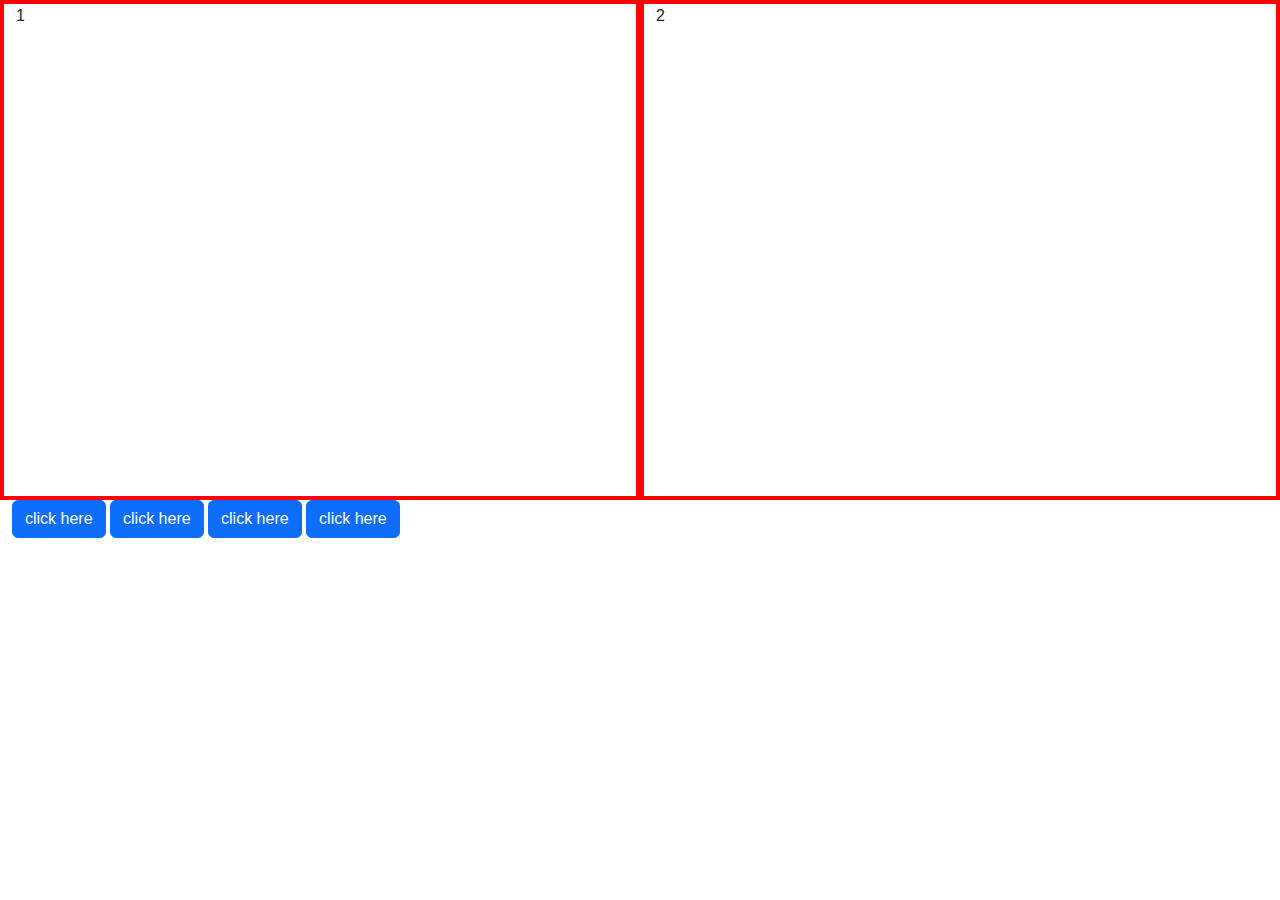
<file: slider.html>
<!doctype html>
<html lang="en">

<head>
    <meta charset="utf-8">
    <meta name="viewport" content="width=device-width, initial-scale=1">
    <title>Natex-Home</title>
    <link rel="stylesheet" href="style.css">
    <link rel="stylesheet" href="responsive.css">
    <link rel="icon" type="icon" href="2.png">
    <link rel="stylesheet" href="https://cdnjs.cloudflare.com/ajax/libs/font-awesome/6.7.2/css/all.min.css">
    <link href="https://cdn.jsdelivr.net/npm/bootstrap@5.3.3/dist/css/bootstrap.min.css" rel="stylesheet"
        integrity="sha384-QWTKZyjpPEjISv5WaRU9OFeRpok6YctnYmDr5pNlyT2bRjXh0JMhjY6hW+ALEwIH" crossorigin="anonymous">
        
</head>

<body>

    <style>
        .slidecard {
            height: 500px;
            border: 4px solid red;
            animation-timing-function: ease;
        }
    </style>

    <div class="container-fluid">
        <div class="row flex-nowrap overflow-hidden">
            <div class="col-6 slidecard">1</div>
            <div class="col-6 slidecard">2</div>
            <div class="col-6 slidecard">3</div>
            <div class="col-6 slidecard">4</div>
            <div class="col-6 slidecard">5</div>

        </div>
        <button onclick="slideFun(0)" class="slide btn btn-primary"> click here</button>
        <button onclick="slideFun(1)" class="slide btn btn-primary"> click here</button>
        <button onclick="slideFun(2)" class="slide btn btn-primary"> click here</button>
        <button onclick="slideFun(3)" class="slide btn btn-primary"> click here</button>
    </div>

    <script>
        let slidecard = document.getElementsByClassName('slidecard');
        let slideIndex = ['0%', '-50%', '-100%',"-150%"]
        function slideFun(index){
            slidecard[0].style.marginLeft = slideIndex[index];
            // transitions
            slidecard[0].style.transition = ".3s ease"
            slidecard[1].style.transition = ".3s ease"
            slidecard[2].style.transition = ".3s ease"
            slidecard[3].style.transition = ".3s ease"
            slidecard[4].style.transition = ".3s ease"
        }
    </script>



    <script src="https://cdn.jsdelivr.net/npm/bootstrap@5.3.3/dist/js/bootstrap.bundle.min.js"
        integrity="sha384-YvpcrYf0tY3lHB60NNkmXc5s9fDVZLESaAA55NDzOxhy9GkcIdslK1eN7N6jIeHz"
        crossorigin="anonymous"></script>
</body>

</html>
</file>
<file: style.css>
.br-r{border: solid red 3px;}
.h{min-height: 100vh;}
*{
    padding: 0;
    margin: 0;
    box-sizing: border-box;
    font-family: arial;
}
html{
    overflow-x:hidden ;
}
/* splash-screen */
.splash-screen{
    height: 100%;
    width: 100%;
    background-color: rgb(0,0,0);
    top: 0;
    left: 0;
    z-index: 3333;
    position: fixed;
    display: flex;
    align-items: center;
    justify-content: center;
    animation: splash-sc 3s;
    transform: translateX(-100%);
    
}
@keyframes splash-sc{
    0%{
        transform: translateX(0%);
        opacity: 1;
    }
    90%{
        transform: translateX(0%);
        opacity: 1;
    }
    95%{
        transform: translateX(0%);
        opacity: 0;
    }
    100%{
        transform: translateX(-100%);
        opacity: 0;
    }
}
.img-bg{
    position: absolute;
    height: 100px;
    width: 100px;
    background-color: black;
    border-radius: 50%;
    display: flex;
    align-items: center;
    justify-content: center;
    z-index: 111;
    
    
}
.cir-screen{
    height: 101px;
    width: 101px;
    background: linear-gradient(90deg, white rgb(17, 16, 16));
    border-radius: 50%;
    position: relative;
    animation: cir-sc 1s infinite linear;

}
@keyframes cir-sc{
    0%{
        transform: rotate(0deg);
    }
    100%{
        transform: rotate(360deg);
    }
}
.cir-screen-child{
    position: absolute;
    top: -50%;
    left: 0;
    width: 101px;
    height: 101px;
    background-color: rgb(0,0,0);
}
.main-image{
    background-image: url(7.jpg);
    position: relative;
    /* border: solid pink 3px; */
    height: 100vh;
} 
.main-image::before{
    content:' ';
    width: 100%;
    background-color: rgba(0, 0, 0, 0.632);
    height: 100vh;
    position: absolute;
    top: 0;
    left: 0;
}
.carousel-item img{
    /* width: 400px!important; */
    height: 770px;
    margin-top: -50px;
}
.carousel-indicators button{
    width: 50px !important;
    height: 5px !important;
    background-color: white !important;
    border-radius: 2%;
}
.first-sec-button{
    /* border: solid green 3px; */
    position: absolute;
    bottom: 100px;
    width: 300px;
    left: 50px;
    height: 100px;
    z-index: 111;
}
.second-sec-card{
    height: 450px;
    border: solid gray 2px;
    display: flex;
    flex-direction: column;
    align-items: start;
    gap: 10px;
    padding: 30px;
    position: relative;
    background-image: url(15.jpg);
    color: black;
    overflow: hidden;
    
}
.second-sec-card:before{
    content: ' ';
    width: 413px;
    height:449px;
    /* background-color: white; */
    position: absolute;
    top: 0;
    left: 0;
}
.second-sec-card:hover .position-box{
    scale: .0;
    transition: .5s linear;
    color: white;
}
.position-box{
    width: 600px;
    height: 650px;
    background-color: white;
    position: absolute;
    border-radius: 100%;
    top: -100px;
    left: -90px;
}
.second-sec-card:hover {
    color: white!important;
}
.second-sec-card:hover .sec-image-sec{
    filter: grayscale(0)!important;
    opacity: 1!important;
    transition: .3s linear;
    transform: translateX(20px);

}
.third-sec-left{
    display: flex;
    flex-direction: column;
    align-items: start;
    justify-content: center;
    gap: 20px;
}
.third-sec-right {
    display: flex;
    align-items: center;
    justify-content: center;
    position: relative;
}
.third-image-sec{
    background-color: white;
    width: 230px;
    height: 230px;
    position: absolute;
    bottom: 160px;
    left: -65px;
    border-radius: 50%;
    display: flex;
    align-items: center;
    justify-content: center;
}
.third-image-one{
    border: solid gray 2px;
    border-radius: 50%;
    width: 120px;
    height: 120px;
    position: absolute;
    display: flex;
    align-items: center;
    justify-content: center;

}
.third-image-one img{
    width: 60px;
    /* height: 80px; */
    object-fit: cover;
}
.third-circle-image{
    animation-name:abc;
    animation-duration:5s;
    animation-iteration-count: infinite;
    animation-timing-function: linear;
}
@keyframes abc{
 0%{
    transform: rotate(0);
 }
 100%{
    transform: rotate(360deg);
 }
}

.for-box{
    display: flex;
    position: relative;
    overflow: hidden;
    width: 320px!important;
    /* border: solid red 3px; */
    
}
.for-box img{
    width: 70%;
    height: 70%;
    object-fit: contain;
    transition: .6s ease;
}
.for-box:hover img:first-child{
    transform: translateX(-50%) scaleX(2);
    filter: blur(10px);
    transition: .6s ease;
    opacity: 0;
}
.for-box img:last-child{
    position: absolute;
    top: 0;
    left: 0;
    transform: translateX(50%) scaleX(2);
    filter: blur(10px);
    opacity: 0;
}
.for-box:hover img:last-child{
     transform: translateX(0) scaleX(1);
     filter: blur(0);
     opacity: 1;
     transition: .6s ease;
}
.slider-section{
    animation-name: slider;
    animation-duration: 20s;
    animation-iteration-count: infinite;
    animation-timing-function: linear;
}

@keyframes slider{
    from{
        transform: translateX(1%);
    }
    to{
        transform: translateX(-100%);
    }
}

.fifth-sec-box{
    height: 500px;
    /* border: 4px solid red; */
    display: flex;
    align-items: center;
    justify-content: center;
    position: relative;
    overflow: hidden;
}

.fifth-sec-btn{
    width: 50px;
    height: 3px;
}
.fifth-sec-card{
    background-color: rgba(0, 0, 0, 0.798);
    height: 120px;
    width: 440px;
    position: absolute;
    bottom: 40px;
    left: 30px;
    color: white;
    display: flex;
    align-items: start;
    justify-content: start;
    gap: 120px;
    padding: 30px 0 0 30px;
    
}
.fifth-sec-box:hover .fifth-sec-card{
    height: 300px;
    transition: .3s linear;
}
.fif-sec-box{
    opacity: 0;
}
.fifth-sec-box:hover .fif-sec-box{
    opacity: 1;
    transition: .3s linear;
}
.fifth-sec-box:hover .fifth-sec-icon{
    background-color: orangered;
    border: none!important;
    top: 210px;
    transition: .3s linear;
}
.fifth-sec-icon{
    position: absolute;
    top: 35px;
    right: 30px;
}
.f-i-b:hover img{
    scale: 1.1;
    transition: .3s linear;
}
.s-s{
    background-image: url(30.jpg);
    background-image: cover;
    background-repeat: no-repeat;
}
.sixth-sec-box{
    border: solid grey 3px;
    width: 200px;
    height: 250px;
    background-color: rgba(247, 245, 245, 0.144);
     display: flex;
    flex-direction: column;
    align-items: start;
    padding: 20px;
    justify-content: center;
}
.sixth-sec-left{
    display: flex;
    flex-direction: column;
    align-items: start;
    justify-content: center;
    gap: 10px;
}
.sixth-sec-card{
    position: absolute;
    /* border: solid red 3px; */
    top: 0;
    width: 100%;
    height: 100vh;
    display: flex;
    flex-direction: column;
    align-items: start;
    justify-content: center;
    gap: 10px;
    padding: 0 0 0 150px;
    position: relative;
}
input::placeholder{
    color: white;
    /* background-color: orangered; */
}
input{
    background-color:#df7931;
}
.seven-sec-card{
    border: solid black 1px;
    height: 450px;
    display: flex;
    flex-direction: column;
    align-items: start;
    justify-content: center;
    padding:0 0 0 22px;
    position: relative;

}
.seven-sec-card:hover{
    box-shadow: 0 0 10px rgba(128, 128, 128, 0.614);
}
.sev-sec:hover{
     background-color: orangered;
     border: none!important;
}
.sev-sec:hover i{
    color: white!important;
}
.seven-sec-box{
    position: absolute;
    background-color: orangered;
    color: white;
    opacity: 0;
    height: 50px;
    width: 260px;
    display: flex;
    align-items: center;
    justify-content: center;
    bottom: 173px;
    transition: .3s ease;
}
.seven-sec-card:hover .seven-sec-box{
    opacity: 11111;
}
.slider-section li{
    flex: 0 0 20%;
}
.slider-section li:hover {
    color: orangered;
}
.nineth-sec-box{
    /* border: solid green 3px; */
    background-color: white;
    color: black;
    width: 850px;
    height: 250px;
    z-index: 111111;
    padding: 45px;
    position: relative;
}
.nineth-sec-card{
    background-color: orangered;
    color: white;
    width: 400px;
    height: 150px;
    display: flex;
    align-items: center;
    justify-content: center;
    gap: 20px;
    position: absolute;
    bottom: 130px;
    /* border: solid green 3px; */
    z-index: 11111111;

}
.nineth-sec-card img{
    border-radius: 50%;
    border: solid white 3px;
}
.tenth-sec-card{
    /* border: solid green 3px; */
    height: 470px;
    position: relative;
}
.tenth-sec-box{
    background-color: orangered;
    width: 80%;
    height: 50px;
    color: white;
    display: flex;
    gap: 25px;
    align-items: center;
    justify-content: center;
    padding: 20px 0 0 0;
    position: absolute;
    top: 275px;
}
.ten-sec-box{
    display: flex;
    position: relative;
    /* border: solid red 3px; */
    overflow: hidden;

}
.ten-sec-box img{
    transition: .6s ease;
}
.ten-sec-box:hover img:first-child{
    transform: translateX(-50%) scaleX(2);
    filter: blur(10px);
    transition: .6s ease;
    opacity: 0;
}
.ten-sec-box img:last-child {
    position: absolute;
    top: 0;
    left: 0;
    transform: translateX(50%) scaleX(2);
    filter: blur(10px);
    opacity: 0;
    
}
.ten-sec-box:hover img:last-child{
    transform: translateX(0) scaleX(1);
    filter: blur(0);
    transition: .6s ease;
    opacity: 1;
}
.ele-sec-left{
    display: flex;
    flex-direction: column;
}
.ele-sec-right{
    display: flex;
    flex-direction: column;
    align-items: start;
    justify-content: center;
    /* border: solid rgb(0, 55, 255) 3px; */
    gap: 22px;
}
.bgf{
    position: relative;
    overflow: hidden;
}
.bgf:before{
    content: '';
    width: 100%;
    height: 120%;
    background: #000000;
background: linear-gradient(149deg, rgba(0, 0, 0, 0) 24%, rgba(255, 255, 255, 0.281) 50%, rgba(0, 0, 0, 0) 83%);
    position: absolute;
    top: 0;
    left: -100%;
}
.bgf:hover:before{
    left: 100%;
    transition: .3s linear;
}
.twelve-section{
    background-image: url(51.png);
    width: 100%;
    height: 570px;
    /* border: solid green 3px; */
    background-repeat: no-repeat;
    background-size: cover;
    position: relative;
    
}
.twelve-section:before{
    content: "";
    width: 100%;
    height: 100%;
    background-color: #ff7a2d;
    position: absolute;
    top: 0;
    left: 0;
    mix-blend-mode: multiply;
}
.twelve-sec-left{
    color: white;
    display: flex;
    flex-direction: column;
    justify-content: center;
    align-items: start;
}
.twelve-sec-right{
    display: flex;
    height: 570px;
    justify-content: end;
    align-items: end;
    /* border: solid green 3px; */
}
.twelve-input-box{
    /* border: solid green 3px; */
    padding: 5px;
    background-color: white;
    width: 100%;
    display: flex;
    justify-content: space-between;
}
.twelve-input-box input::placeholder{
    color: black;
}
.twelve-input-box input{
    background-color: white;
    border: none;
}





/* footer */
.footer-section{
    background-image: url(21.jpg);
}
.footer-card-sec{
    /* border: solid green 3px; */
    min-height: 380px;
    padding: 20px;
    margin-top: 30px;
}
.font:hover {
    color: orangered!important;
}
.icon:hover{
    /* background-color: orangered!important; */
    background-color: orangered!important;
}
.f-i:hover i{
    /* color: white!important; */
}
.f-o:hover .f-i{
    /* background-color: orangered; */
}
.f-t:hover {
    color: orangered!important;
}
</file>
<file: responsive.css>
@media only screen and (max-width:530px){
    .main-image{
        height: auto !important;
        /* border: solid green 3px; */
        background-size: cover;
    }
    .main-image::before {
        height: 100%;
    }
    .ten{
        font-size: 45px!important;
    }
    .a img{
        height: 450px;
        /* width: 300px; */
        
        /* border: solid yellow 3px; */
        padding: 0 0 50px 0;
       
    }
    .b{
        padding: 20px!important;
        /* border: solid blue 3px; */
        height: auto;
    }
    .first-sec-button{
        /* border: solid green 3px; */
        
        bottom: -10px;
        
        left: -70px;

    }
    .first-section{
        /* border: solid red 3px; */
        min-height: auto;
        width: 100%;
        flex-direction: column!important;
        display: flex!important;
        left: 0!important;
        gap: 20px!important;
    }
    .one{
        font-size: 35px!important;
    }
    .two{
        font-size: 30px!important;
    }
    .second-sec-card{
        margin-top: 20px;
    }
    .three{
        width: 250px!important;
    }
    .four{
        width: 150px!important;
    }
    .five{
        flex-direction: column;
    }
   .six{
    /* border: solid red 3px; */
    width: 350px;
   }
    .third-sec-left{
        /* border: solid red 3px; */
        min-height: 700px;  
        gap: 10px!important;
    }
    .third-sec-right{
        /* border: solid rgb(60, 0, 255) 3px; */
        min-height: 400px;  
        gap: 10px!important;
        padding: 0 0 0 30px!important;
    }
    .third-image-sec{
        width: 150px;
        height: 150px;
       
        bottom: 40px;
        left: -10px;
       
    }
    .third-image-one{
        
        width: 70px;
        height: 70px;
      
    
    }
    .third-image-one img{
        width: 40px;
        
    }
    .third-circle-image{
        width: 110px;
    }
    .for-box{
        /* border: solid rgb(55, 255, 0) 3px; */
        /* width: 350px!important; */
    }
    .seven{
        flex-direction: column;
        gap: 20px;
    }
    .seven img{
        width: 150px;
    }
    .eight{
        flex-direction: column;
        gap: 10px;
        text-align: center;
        justify-content: center!important;
        align-items: center;
    }
    .nine{
        text-align: center;
        /* border: solid red 3px; */
        gap: 10px!important;
    }
    .s-s{
        border: solid green 3px;
        background-size: 2400px;
        height: 1500px!important;
        padding: 100px 0 0 0;
    }
    .ele{
        font-size: 33px!important;
    }
    .twe{
        flex-direction: column;
    }
    .sixth-sec-box{
        width: 350px;
        height: 200px;
        background-color: rgba(247, 245, 245, 0);
    }
    .sixth-sec-card{
        justify-content: start;
        padding:0px;
    }
    .sixth-sec-right img{
        display: none;
    }
    input{
        width: 360px!important;
        height: 50px!important;
        background-color: rgba(0, 0, 0, 0);
    }
    .thir{
        height: 150px!important;
    }
    .fifth-sec-card{
        /* border: solid pink 3px; */
        width: 340px;
    }
    .seven-sec-card{
        /* border: solid green 3px; */
        margin-top: 60px;
        height: auto;
        padding: 0 0 20px 20px;
    }
    .fourt{
        /* border: solid red 3px; */
        width: 93%;
        margin-top: -30px!important;
    }
    .slider-section{
        /* border: solid red 3px; */
    }
    .nineth-sec-box{
        width: 350px;
        height: 180px;
        padding: 20px!important;
        /* border: solid red 3px; */
        left: -30px;
    }
    .nineth-sec-box h2{
        font-size: 20px;
    }
    .nineth-sec-card{
        width: 350px;
        height: 90px;
        bottom: 300px;
        left: 22px;
    }
    .fift img{
        width: 75px;
    }
    .sixt{
        /* border: solid rgb(51, 0, 255) 3px!important; */
        width: 100%;
        padding: 40px!important;
    }
    .sevent{
        width: 400px;
    }
    .eighte{
        height: 105vh;
    }
    .ninet{
        font-size: 35px!important;
    }
    .twent{
        font-size: 35px!important;
    }
    .twent-one{
        /* border: solid red 3px; */
        width: 60%;
    }
    .twent-two{
        /* border: solid red 3px; */
        width: 40%;
        margin-left: -30px;
    }
    .twent-three{
        font-size: 30px!important;
    }
    .twelve-section{
        height: 100vh;
        /* border: solid green 3px; */
    }
    .twelve-sec-right{
        /* border: solid greenyellow 3px; */
        height: 400px;
    }
    .twelve-sec-right img{
        width: 100%;
        height: 300px;
        /* border: solid green 3px; */
    }
    .twent-four{
        font-size: 30px!important;
    }
    .twelve-sec-left{
        padding: 20px 0 20px 0;
        /* border: solid red 3px; */
    }
    .twelve-input-box input{
        width: 60%!important;
    }
    .twelve-input-box button{
        padding: 10px 17px!important;
    }
    .inp{
        width: 15px!important;
    }
    .twent-five{
        /* border: solid red 3px; */
        display: flex;
        align-items: center;
        justify-content: center;
        gap: 10px;
    }

}
</file>
